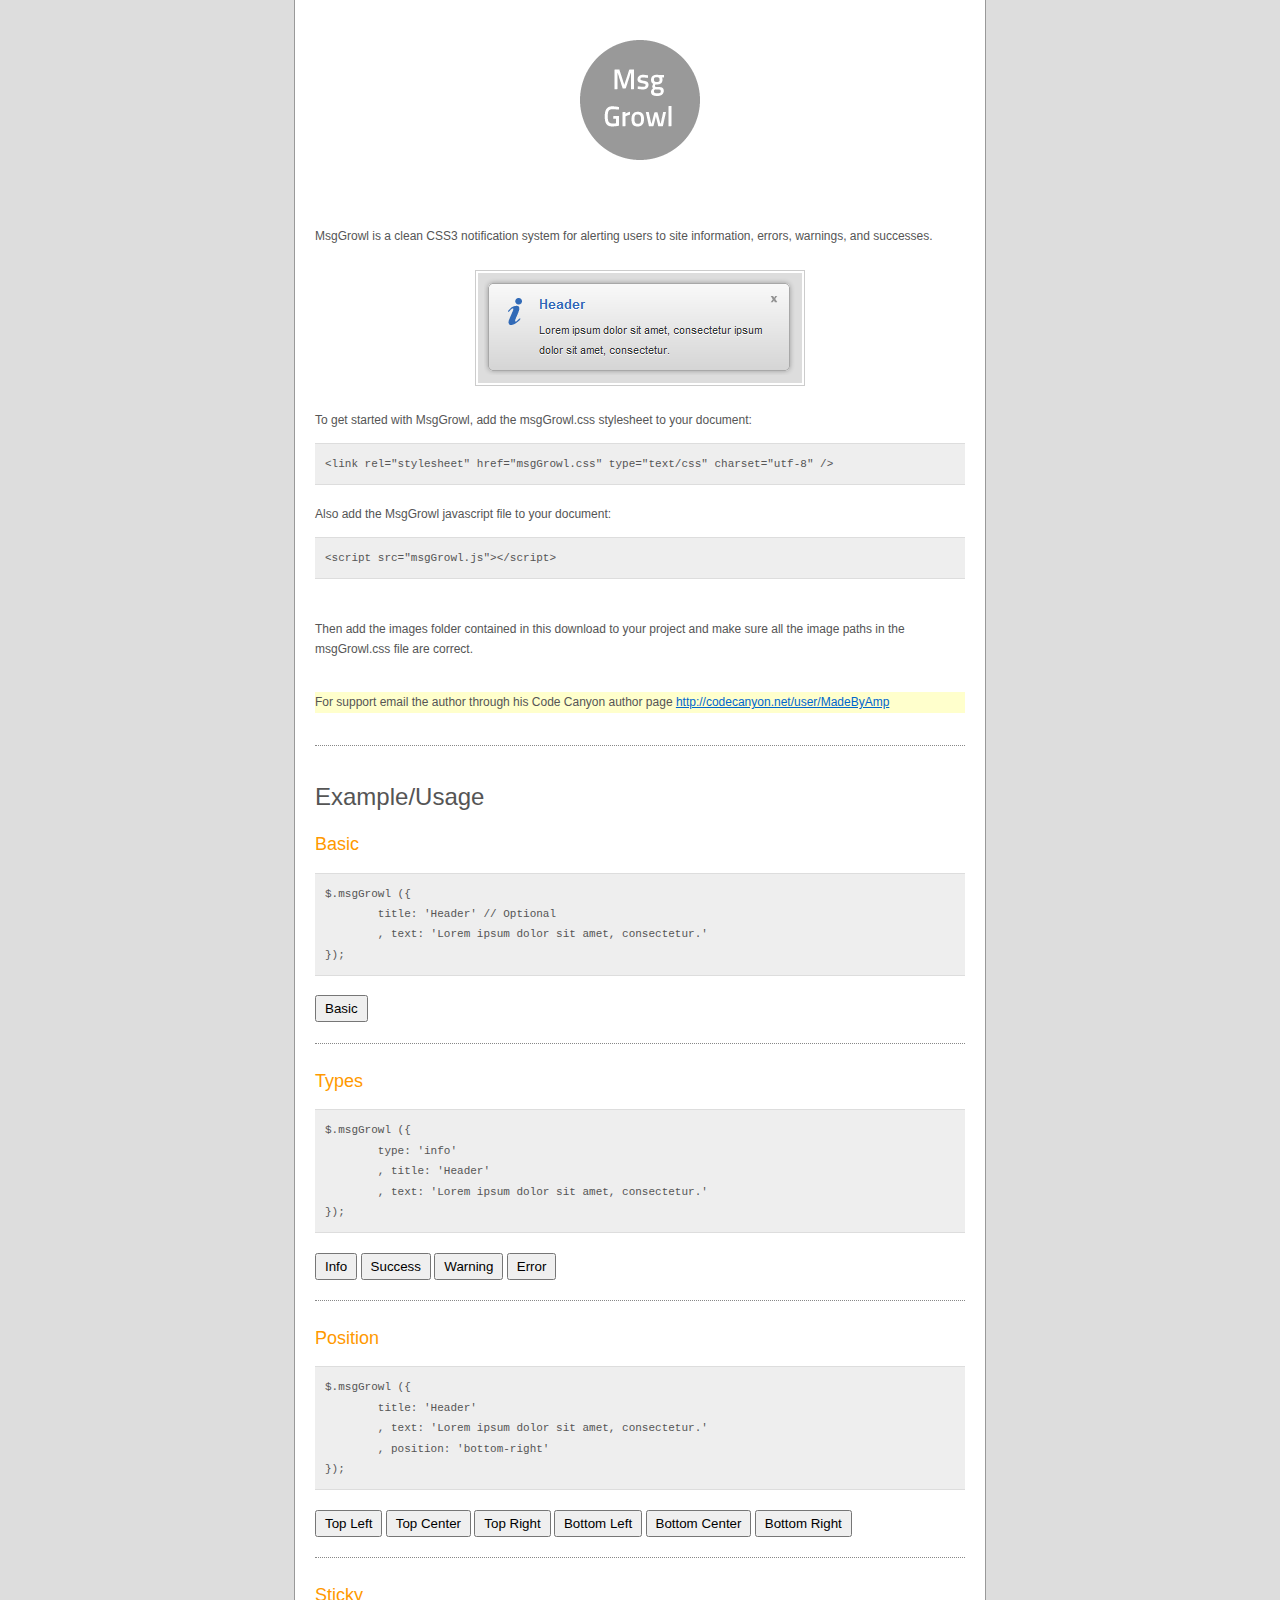
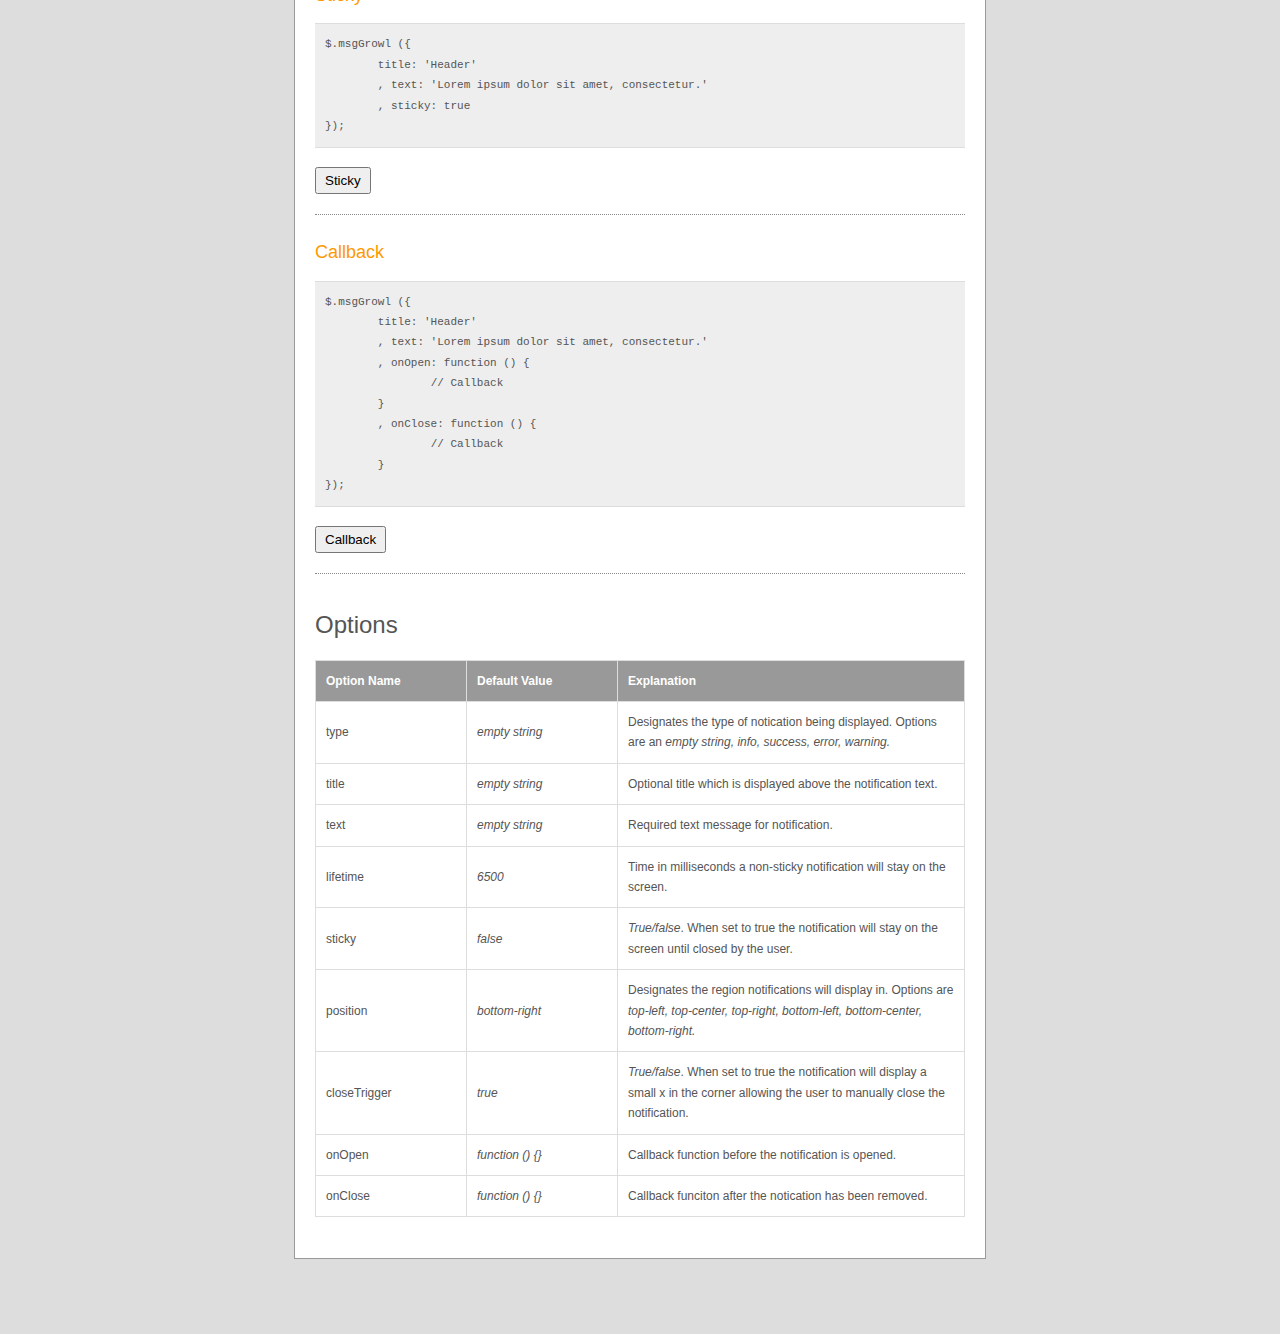
<file: src/main/webapp/js/plugins/msgGrowl/index.html>
<!DOCTYPE html PUBLIC "-//W3C//DTD XHTML 1.0 Transitional//EN"
	"http://www.w3.org/TR/xhtml1/DTD/xhtml1-transitional.dtd">

<html>

<head>
	<meta http-equiv="Content-type" content="text/html; charset=utf-8">
	<title>MsgGrowl - MadeByAmp</title>
	
<style type="text/css" media="screen">

	
* { padding: 0; margin: 0; }

body
{
	background: #DDD;
	font: 12px/1.7em arial, sans-serif;
	margin: 0 auto 75px;
}

button { padding: 4px 8px; }


</style>

<link rel="stylesheet" href="./example_files/style.css" type="text/css" media="screen" title="no title" charset="utf-8" />
<link rel="stylesheet" href="./css/msgGrowl.css" type="text/css" media="screen" title="no title" charset="utf-8" />


<script type="text/javascript" charset="utf-8" src="./js/jquery-1.6.1.min.js"></script>
<script type="text/javascript" charset="utf-8" src="./js/msgGrowl.js"></script>
</head>

<body id="">
	
<div id="wrapper">
	
<h1>MsgGrowl - MadeByAmp</h1>

<p>MsgGrowl is a clean CSS3 notification system for alerting users to site information, errors, warnings, and successes.</p>
 
<div class="screenshot">
	<img src="./example_files/grab.png" />
</div>

<p>To get started with MsgGrowl, add the msgGrowl.css stylesheet to your document:</p>

<pre>
&lt;link rel="stylesheet" href="msgGrowl.css" type="text/css" charset="utf-8" /&gt;
</pre>

<p>Also add the MsgGrowl javascript file to your document:</p>

<pre>
&lt;script src="msgGrowl.js"&gt;&lt;/script&gt;
</pre>
<br />
<p>Then add the images folder contained in this download to your project and make sure all the image paths in the msgGrowl.css file are correct.</p>

<br />


<p style="background: #FFC;">For support email the author through his Code Canyon author page <a href="http://codecanyon.net/user/MadeByAmp">http://codecanyon.net/user/MadeByAmp</a></p>

	<br />
	<hr />
	
	<br /><br />
<h2>Example/Usage</h2>

<h3>Basic</h3>
	
<pre>
$.msgGrowl ({
	title: 'Header' // Optional
	, text: 'Lorem ipsum dolor sit amet, consectetur.'
});
</pre>	

<button class="demo_basic">Basic</button>

<script>
$(function () {	
	$('.demo_basic').live ('click', function (e) {
		$.msgGrowl ({
			title: 'Header'
			, text: 'Lorem ipsum dolor sit amet, consectetur.'
		});
	});	
});
</script>
	<br />
	<br />
	<hr />




	
<h3>Types</h3>
	
<pre>
$.msgGrowl ({
	type: 'info'
	, title: 'Header'
	, text: 'Lorem ipsum dolor sit amet, consectetur.'
});
</pre>	

<button class="demo_type" rel="info">Info</button>
<button class="demo_type" rel="success">Success</button>
<button class="demo_type" rel="warning">Warning</button>
<button class="demo_type" rel="error">Error</button>

<script>
$(function () {	
	$('.demo_type').live ('click', function (e) {
		$.msgGrowl ({
			type: $(this).attr ('rel')
			, title: 'Header'
			, text: 'Lorem ipsum dolor sit amet, consectetur ipsum dolor sit amet, consectetur.'
		});
	});	
});
</script>
	<br />
	<br />
	<hr />





<h3>Position</h3>
	
<pre>
$.msgGrowl ({
	title: 'Header'
	, text: 'Lorem ipsum dolor sit amet, consectetur.'
	, position: 'bottom-right'
});
</pre>	

<button class="demo_position" rel="top-left">Top Left</button>
<button class="demo_position" rel="top-center">Top Center</button>
<button class="demo_position" rel="top-right">Top Right</button>
<button class="demo_position" rel="bottom-left">Bottom Left</button>
<button class="demo_position" rel="bottom-center">Bottom Center</button>
<button class="demo_position" rel="bottom-right">Bottom Right</button>

<script>
$(function () {	
	$('.demo_position').live ('click', function (e) {
		$.msgGrowl ({
			type: 'info'
			, title: 'Header'
			, text: 'Lorem ipsum dolor sit amet, consectetur  ipsum dolor sit amet, consectetur.'
			, position: $(this).attr ('rel')
		});
	});	
});
</script>
	<br />
	<br />
	<hr />	






<h3>Sticky</h3>
	
<pre>
$.msgGrowl ({
	title: 'Header'
	, text: 'Lorem ipsum dolor sit amet, consectetur.'
	, sticky: true
});
</pre>	

<button class="demo_sticky">Sticky</button>

<script>
$(function () {	
	$('.demo_sticky').live ('click', function (e) {
		$.msgGrowl ({
			type: 'success'
			, title: 'Header'
			, text: 'Lorem ipsum dolor sit amet, consectetur  ipsum dolor sit amet, consectetur.'
			, sticky: true
		});
	});	
});
</script>
	<br />
	<br />
	<hr />


	
	
	
	
	
	
<h3>Callback</h3>
	
<pre>
$.msgGrowl ({
	title: 'Header'
	, text: 'Lorem ipsum dolor sit amet, consectetur.'
	, onOpen: function () {
		// Callback
	}
	, onClose: function () {
		// Callback
	}
});
</pre>	

<button class="demo_callback">Callback</button>

<script>
$(function () {	
	$('.demo_callback').live ('click', function (e) {
		var $this = $(this);
		
		$.msgGrowl ({
			title: 'Header'
			, text: 'Lorem ipsum dolor sit amet, consectetur.'
			, lifetime: 2500
			, onOpen: function () {
				$this.after ('<div style="color: #C00;">Open Callback</div>');
			}
			, onClose: function () {
				$this.after ('<div style="color: #C00;">Close Callback</div>');
			}
		});
	});	
});
</script>
	<br />
	<br />
	<hr />
	
	
	<br />
	<br />

<h2>Options</h2>

<table border="0">
    <tbody>
        <tr>
            <th width="130">Option Name</th>

            <th width="130">Default Value</th>

            <th>Explanation</th>
        </tr>

        <tr>
            <td>type</td>

            <td><em>empty string</em></td>

            <td>Designates the type of notication being displayed. Options are an <em>empty string, info, success, error, warning.</em></td>
        </tr>

        <tr>
            <td>title</td>

            <td><em>empty string</em></td>

            <td>Optional title which is displayed above the notification text.</td>
        </tr>

        <tr>
            <td>text</td>

            <td><em>empty string</em></td>

            <td>Required text message for notification.</td>
        </tr>

        <tr>
            <td>lifetime</td>

            <td><em>6500</em></td>

            <td>Time in milliseconds a non-sticky notification will stay on the screen.</td>
        </tr>

        <tr>
            <td>sticky</td>

            <td><em>false</td>

            <td><em>True/false</em>. When set to true the notification will stay on the screen until closed by the user.</td>
        </tr>

        <tr>
            <td>position</td>

            <td><em>bottom-right</em></td>

            <td>Designates the region notifications will display in. Options are <em>top-left, top-center, top-right, bottom-left, bottom-center, bottom-right.</em></td>
        </tr>

        <tr>
            <td>closeTrigger</td>

            <td><em>true</em></td>

            <td><em>True/false</em>. When set to true the notification will display a small x in the corner allowing the user to manually close the notification.</td>
        </tr>

        <tr>
            <td>onOpen</td>

            <td><em>function () {}</em></td>

            <td>Callback function before the notification is opened.</td>
        </tr>

        <tr>
            <td>onClose</td>

            <td><em>function () {}</em></td>

            <td>Callback funciton after the notication has been removed.</td>
        </tr>

    </tbody>
</table>
	
</div> <!-- #wrapper -->

</body>

</html>
</file>
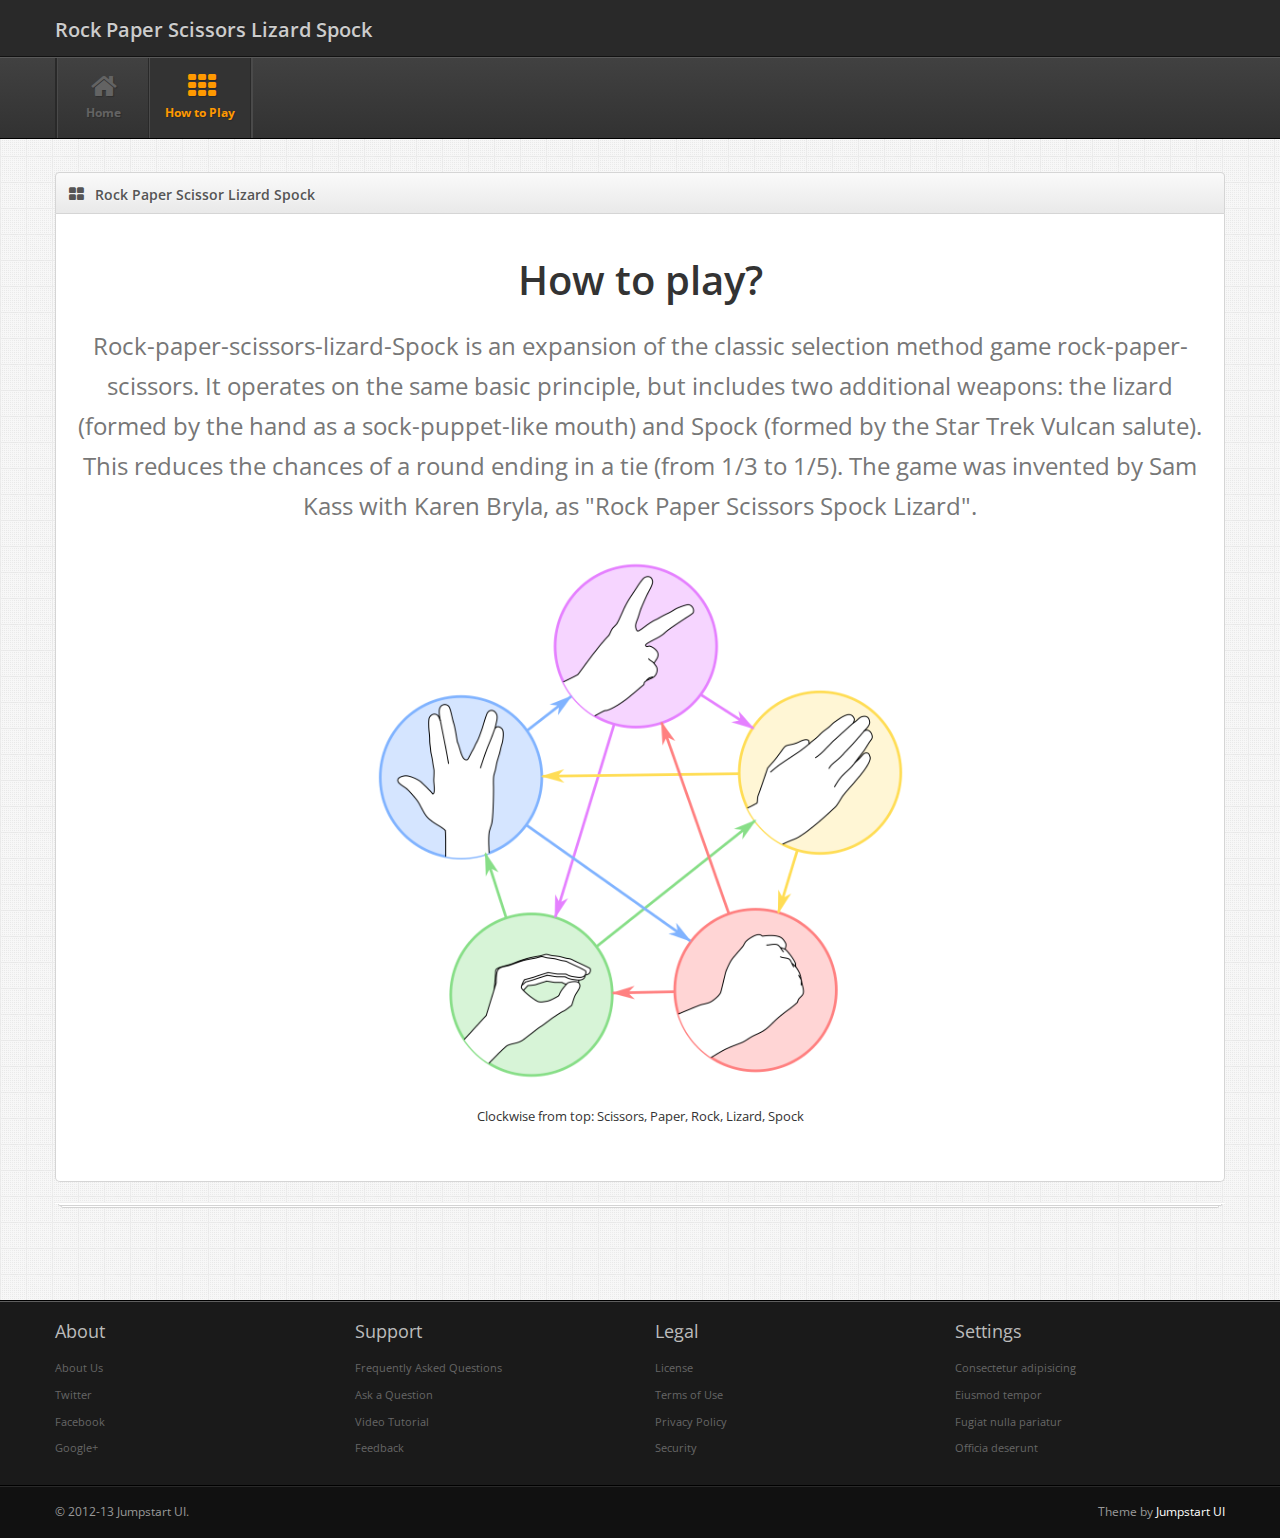
<file: src/main/webapp/howtoplay.html>
<!DOCTYPE html>
<html lang="en">
  <head>
    <meta charset="utf-8">
    <title>Account Upgrade :: Base Admin</title>
    
    <meta name="viewport" content="width=device-width, initial-scale=1.0, maximum-scale=1.0, user-scalable=no">
    <meta name="apple-mobile-web-app-capable" content="yes">    
    
    <link href="./css/bootstrap.min.css" rel="stylesheet">
    <link href="./css/bootstrap-responsive.min.css" rel="stylesheet">
    
    <link href="http://fonts.googleapis.com/css?family=Open+Sans:400italic,600italic,400,600" rel="stylesheet">
    <link href="./css/font-awesome.min.css" rel="stylesheet">
    
    <link href="./css/ui-lightness/jquery-ui-1.10.0.custom.min.css" rel="stylesheet">
    
    <link href="./css/base-admin-2.css" rel="stylesheet">
    <link href="./css/base-admin-2-responsive.css" rel="stylesheet">
    
    <link href="./css/pages/plans.css" rel="stylesheet"> 
    <link href="./css/pages/pricing.css" rel="stylesheet"> 

    <link href="./css/custom.css" rel="stylesheet">

    <!-- Le HTML5 shim, for IE6-8 support of HTML5 elements -->
    <!--[if lt IE 9]>
      <script src="http://html5shim.googlecode.com/svn/trunk/html5.js"></script>
    <![endif]-->

  </head>

<body>

<div class="navbar navbar-inverse navbar-fixed-top">
	
	<div class="navbar-inner">
		
		<div class="container">
			
			<a class="btn btn-navbar" data-toggle="collapse" data-target=".nav-collapse">
				<i class="icon-cog"></i>
			</a>
			
			<a class="brand" href="./index.html">
				Rock Paper Scissors Lizard Spock				
			</a>		
			
			<div class="nav-collapse">
				<ul class="nav pull-right">
					
					
			
					
				</ul>
			
				
				
			</div><!--/.nav-collapse -->	
	
		</div> <!-- /container -->
		
	</div> <!-- /navbar-inner -->
	
</div> <!-- /navbar -->
    



    
<div class="subnavbar">

	<div class="subnavbar-inner">
	
		<div class="container">

			<a class="btn-subnavbar collapsed" data-toggle="collapse" data-target=".subnav-collapse">
				<i class="icon-reorder"></i>
			</a>

			<div class="subnav-collapse collapse">
				<ul class="mainnav">
				
					<ul class="mainnav">
				
						<li class="">
							<a href="./index.html">
								<i class="icon-home"></i>
								<span>Home</span>
							</a>	    				
						</li>
					
						<li class="active">					
							<a href="./howtoplay.html">
								<i class="icon-th"></i>
								<span>How to Play</span>
							</a>	    
					
								
						</li>
					    				
					
				
					</ul>
										</li>
				
				</ul>
			</div> <!-- /.subnav-collapse -->

		</div> <!-- /container -->
	
	</div> <!-- /subnavbar-inner -->

</div> <!-- /subnavbar -->
    
    
<div class="main">

    <div class="container">

      <div class="row">
      	
      	<div class="span12">
      		
      		<div class="widget stacked">
					
				<div class="widget-header">
					<i class="icon-th-large"></i>
					<h3>Rock Paper Scissor Lizard Spock</h3>
				</div> <!-- /widget-header -->
				
				<div class="widget-content">
					
					<div class="pricing-header">
						<h1>How to play?</h1>
						<h2>Rock-paper-scissors-lizard-Spock is an expansion of the classic selection method game rock-paper-scissors. It operates on the same basic principle, but includes two additional weapons: the lizard (formed by the hand as a sock-puppet-like mouth) and Spock (formed by the Star Trek Vulcan salute). This reduces the chances of a round ending in a tie (from 1/3 to 1/5). The game was invented by Sam Kass with Karen Bryla, as "Rock Paper Scissors Spock Lizard".
						</h2>
						<p>
							<img src="img/diagram.png" style="height: 50%;width: 50%;"><br>
							Clockwise from top: Scissors, Paper, Rock, Lizard, Spock
						</p>
						<!--<h2>No hidden fees. Cancel at anytime. No risk.</h2>-->
					</div> <!-- /.pricing-header -->
					
					 <!-- /plan-container -->
			
			
				</div> <!-- /pricing-plans -->
				
				<div class="clear"></div>
				

				<hr />
				
				
					
					
					
					
					
					
				</div> <!-- /.row-fluid -->
				
				<br /><br />
					
				</div> <!-- /widget-content -->
					
			</div> <!-- /widget -->					
			
	    </div> <!-- /span12 -->     	
      	
      	
      </div> <!-- /row -->

    </div> <!-- /container -->
    
</div> <!-- /main -->
    


<div class="extra">

	<div class="container">

		<div class="row">
			
			<div class="span3">
				
				<h4>About</h4>
				
				<ul>
					<li><a href="javascript:;">About Us</a></li>
					<li><a href="javascript:;">Twitter</a></li>
					<li><a href="javascript:;">Facebook</a></li>
					<li><a href="javascript:;">Google+</a></li>
				</ul>
				
			</div> <!-- /span3 -->
			
			<div class="span3">
				
				<h4>Support</h4>
				
				<ul>
					<li><a href="javascript:;">Frequently Asked Questions</a></li>
					<li><a href="javascript:;">Ask a Question</a></li>
					<li><a href="javascript:;">Video Tutorial</a></li>
					<li><a href="javascript:;">Feedback</a></li>
				</ul>
				
			</div> <!-- /span3 -->
			
			<div class="span3">
				
				<h4>Legal</h4>
				
				<ul>
					<li><a href="javascript:;">License</a></li>
					<li><a href="javascript:;">Terms of Use</a></li>
					<li><a href="javascript:;">Privacy Policy</a></li>
					<li><a href="javascript:;">Security</a></li>
				</ul>
				
			</div> <!-- /span3 -->
			
			<div class="span3">
				
				<h4>Settings</h4>
				
				<ul>
					<li><a href="javascript:;">Consectetur adipisicing</a></li>
					<li><a href="javascript:;">Eiusmod tempor </a></li>
					<li><a href="javascript:;">Fugiat nulla pariatur</a></li>
					<li><a href="javascript:;">Officia deserunt</a></li>
				</ul>
				
			</div> <!-- /span3 -->
			
		</div> <!-- /row -->

	</div> <!-- /container -->

</div> <!-- /extra -->


    
    
<div class="footer">
		
	<div class="container">
		
		<div class="row">
			
			<div id="footer-copyright" class="span6">
				&copy; 2012-13 Jumpstart UI.
			</div> <!-- /span6 -->
			
			<div id="footer-terms" class="span6">
				Theme by <a href="http://jumpstartui.com" target="_blank">Jumpstart UI</a>
			</div> <!-- /.span6 -->
			
		</div> <!-- /row -->
		
	</div> <!-- /container -->
	
</div> <!-- /footer -->
    

<!-- Le javascript
================================================== -->
<!-- Placed at the end of the document so the pages load faster -->
<script src="./js/libs/jquery-1.8.3.min.js"></script>
<script src="./js/libs/jquery-ui-1.10.0.custom.min.js"></script>
<script src="./js/libs/bootstrap.min.js"></script>

<script src="./js/Application.js"></script>
<script>
 (function(i,s,o,g,r,a,m){i['GoogleAnalyticsObject']=r;i[r]=i[r]||function(){
  (i[r].q=i[r].q||[]).push(arguments)},i[r].l=1*new Date();a=s.createElement(o),
  m=s.getElementsByTagName(o)[0];a.async=1;a.src=g;m.parentNode.insertBefore(a,m)
  })(window,document,'script','//www.google-analytics.com/analytics.js','ga');
 
  ga('create', 'UA-49530314-1', 'smu-is429-group-project.appspot.com');
  ga('send', 'pageview');
 
</script>
  </body>
</html>
</file>
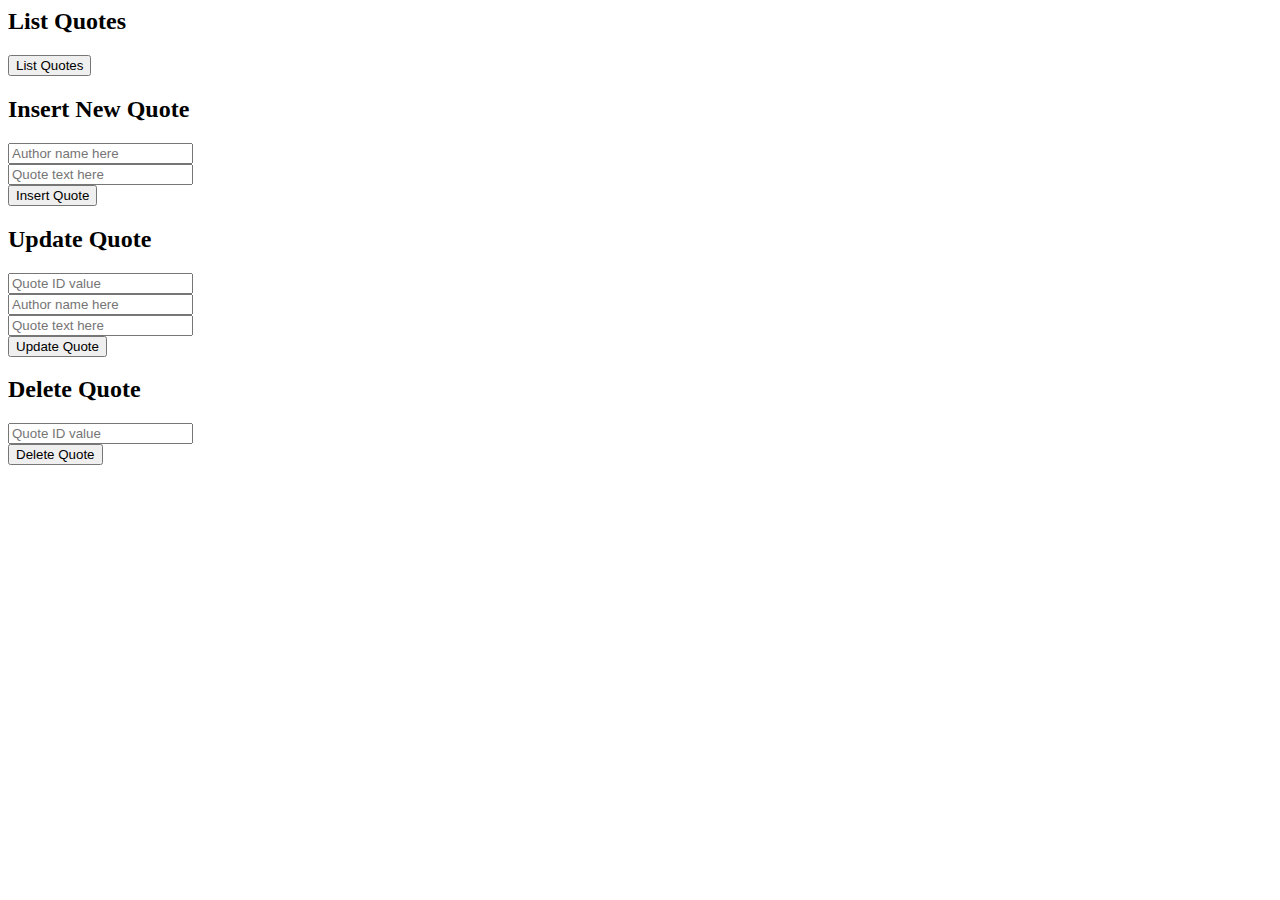
<file: src/main/webapp/testor.html>
<html>
<head>
    <title>Famous Quotes</title>
</head>
<body>
 
    <form action="javascript:void(0);">
        <h2>List Quotes</h2>
        <div><input id="listQuote" type="submit" value="List Quotes"></div>
    </form>
    <div id="listQuotesResult"></div>
    
    <form action="javascript:void(0);">
      <h2>Insert New Quote</h2>
         <div><input id="txtAuthorName" placeholder="Author name here"></input></div>
         <div><input id="txtMessage" placeholder="Quote text here"></input></div>
         <div><input id="insertQuote" type="submit" value="Insert Quote"></div>
    </form>
    
    <form action="javascript:void(0);">
      <h2>Update Quote</h2>
         <div><input id="editQuoteID" placeholder="Quote ID value"></input></div>
         <div><input id="editAuthorName" placeholder="Author name here"></input></div>
         <div><input id="editMessage" placeholder="Quote text here"></input></div>
         <div><input id="updateQuote" type="submit" value="Update Quote"></div>
    </form>
    
    
    <form action="javascript:void(0);">
      <h2>Delete Quote</h2>
         <div><input id="quoteID" placeholder="Quote ID value"></input></div>
         <div><input id="deleteQuote" type="submit" value="Delete Quote"></div>
    </form>
    
    
    <script type="text/javascript">
	var ROOT = 'https://smu-is429-group-project.appspot.com/_ah/api';
        function init() {
                //Parameters are APIName,APIVersion,CallBack function,API Root 
                gapi.client.load('rockpaperscissorslizardspock', 'v2', null, ROOT);
                
                document.getElementById('listQuote').onclick = function() {
                    listQuotes();
                  }
                
                document.getElementById('insertQuote').onclick = function() {
                        insertQuote();
                }
                
                document.getElementById('updateQuote').onclick = function() {
                        updateQuote();
                }
                
                document.getElementById('deleteQuote').onclick = function() {
                        deleteQuote();
                }
        }
        
        //List Quotes function that will execute the listQuote call
        function listQuotes() {
			console.log("inside list quotes");
                gapi.client.rockpaperscissorslizardspock.getBotList().execute(function(resp) {
					console.log("response: "+resp.code);
                        if (!resp.code) {
                                resp.items = resp.items || [];
                                var result = "";
                                for (var i=0;i<resp.items.length;i++) {
                                        result = result+ resp.items[i].id + "..." + "<b>" + resp.items[i].name + "</b>" + "[" + resp.items[i].code + "]" + "<br/>";
                                }
                                document.getElementById('listQuotesResult').innerHTML = result;
                        }
                });
        }
        
        //Insert Quote function
        function insertQuote() {
                //Validate the entries
                var _AuthorName = document.getElementById('txtAuthorName').value;
                var _Message = document.getElementById('txtMessage').value;
                
                //Build the Request Object
                var requestData = {};
                requestData.author = _AuthorName;
                requestData.message = _Message;
                gapi.client.quoteendpoint.insertQuote(requestData).execute(function(resp) {
                        if (!resp.code) {
                                //Just logging to console now, you can do your check here/display message
                                console.log(resp.id + ":" + resp.author + ":" + resp.message);
                        }
                });
        }
        
        //Update Quote function
        function updateQuote() {
                //Validate the entries
                var _ID = document.getElementById("editQuoteID").value;
                var _AuthorName = document.getElementById('editAuthorName').value;
                var _Message = document.getElementById('editMessage').value;
                
                //Build the Request Object
                var requestData = {};
                requestData.id = _ID;
                requestData.author = _AuthorName;
                requestData.message = _Message;
                gapi.client.quoteendpoint.updateQuote(requestData).execute(function(resp) {
                        if (!resp.code) {
                                //Just logging to console now, you can do your check here/display message
                                console.log(resp.id + ":" + resp.author + ":" + resp.message);
                        }
                });
        }
        
        //Delete Quote function
        function deleteQuote() {
                //Validate the entries
                var _ID = document.getElementById('quoteID').value;
                
                //Build the Request Object
                var requestData = {};
                requestData.id = _ID;
                console.log(requestData);
                gapi.client.quoteendpoint.removeQuote(requestData).execute(function(resp) {
                        //Just logging to console now, you can do your check here/display message
                        console.log(resp);
                });
        }
        
    </script>
    <script src="https://apis.google.com/js/client.js?onload=init"></script>
</body>
</html>
</file>
<file: src/main/webapp/js/plugins/msgGrowl/example_files/style.css>
body { color: #555; }

a { color: #06C; }

h1 { background: url(../example_files/logo.png) no-repeat 0 0; width: 120px; height: 120px; line-height: 600px; overflow: hidden; padding-bottom: 1.5em; margin: 0 auto 1.25em; }

h3 { font-size: 18px; font-weight: normal; color: #F90; margin-top: 1.5em; margin-bottom: 1em; }

#wrapper
{
	background: #FFF;
	width: 650px;
	padding: 40px 20px 20px;
	margin: 0 auto;
	border: 1px solid #999;
	border-top: none;
}

table
{
	margin-bottom: 1.7em;
}

table { width: 100%; border-collapse: collapse; border-left: 1px solid #DDD; border-top: 1px solid #DDD; }
th { background: #999; color: #FFF; text-align: left; padding: 7px; }
th, td { padding: 10px; border-right: 1px solid #DDD; border-bottom: 1px solid #DDD; }

p { margin-bottom: 1em; }

pre
{
	background: #EEE;
	font-size: 11px;
	border: 1px solid #DDD;
	border-left: 0;
	border-right: 0;
	padding: 10px;
	margin-bottom: 1.75em;
}

hr { border: none; border-bottom: 1px dotted #888; }


ol { margin-left: 28px; margin-bottom: 2em; }

h2 { font-size: 24px; font-weight: normal; margin-bottom: 1em; }

.screenshot {
	text-align: center; 
	margin: 2em 0;
}

	.screenshot img {
		padding: 2px;
		border: 1px solid #CCC;
	}
</file>
<file: src/main/webapp/css/base-admin-2.css>
/*------------------------------------------------------------------

[Main Stylesheet]

Project:	Base Admin
Version:	2.0
Last change:	03/25/2013
Assigned to:	Rod Howard (rh)


*** Any customizations made to this should be added to the custom.css
stylesheet in order to separate your customizations and make 
upgrading in the future easier. ***

-------------------------------------------------------------------*/
/*------------------------------------------------------------------
[ Global ]
*/
body {
  background: #e9e9e9 url(../img/tiny_grid.png) repeat 0 0;
  font: 13px/1.7em 'Open Sans';
}
.clearfix {
  *zoom: 1;
}
.clearfix:before,
.clearfix:after {
  display: table;
  content: "";
  line-height: 0;
}
.clearfix:after {
  clear: both;
}
.hide-text {
  font: 0/0 a;
  color: transparent;
  text-shadow: none;
  background-color: transparent;
  border: 0;
}
.input-block-level {
  display: block;
  width: 100%;
  min-height: 30px;
  -webkit-box-sizing: border-box;
  -moz-box-sizing: border-box;
  box-sizing: border-box;
}
p {
  font: 13px/1.7em 'Open Sans';
}
h1,
h2,
h3 {
  font-weight: normal;
}
input,
button,
select,
textarea {
  font-family: 'Open Sans';
}
[class^="icon-"]:not(.ui-icon),
[class*="icon-"]:not(.ui-icon) {
  background: none;
}
[class^="icon-"] {
  background: none\9;
}
.dropdown .dropdown-menu {
  -webkit-border-radius: 6px;
  -moz-border-radius: 6px;
  border-radius: 6px;
}
.btn-icon-only {
  padding-right: 6px;
  padding-left: 3px;
}
.table td {
  vertical-align: middle;
}
h1,
h2,
h3,
h4,
h5,
h6 {
  margin-top: 0;
}
.chart-holder {
  width: 100%;
  height: 250px;
}
.clear {
  clear: both;
}
/*------------------------------------------------------------------
[ Navbar / .navbar ]
*/
.navbar.navbar-fixed-top {
  position: static;
}
.navbar .container {
  position: relative;
}
.navbar .navbar-inner,
.navbar .navbar-inverse .navbar-inner {
  padding: 7px 0;
  background: #292929;
  filter: none;
  border-bottom: 1px solid #121212;
  -moz-border-radius: 0;
  -webkit-border-radius: 0;
  border-radius: 0;
}
.navbar .brand {
  color: #CCC;
  font-weight: 600;
  position: relative;
  top: 2px;
}
.navbar .brand:hover {
  color: #FFF;
}
.navbar.navbar-inverse .navbar-search .search-query {
  background-color: #333;
  font-size: 11px;
  font-weight: bold;
  line-height: 20px;
}
.navbar.navbar-inverse .navbar-search .search-query:focus {
  background-color: #FFF;
}
.navbar.navbar-inverse .navbar-search .search-query::-webkit-input-placeholder {
  color: #666;
}
.navbar.navbar-inverse .navbar-search .search-query::-moz-placeholder {
  color: #666;
}
.navbar .nav a {
  font-size: 11px;
}
.navbar .btn-navbar {
  margin-top: 4px;
  margin-right: 0;
  margin-left: 0;
  background: none;
  border: none;
  box-shadow: none;
}
.navbar .btn-navbar i {
  color: #999;
  font-size: 18px;
  line-height: 18px;
}
.navbar .nav li.dropdown.open > .dropdown-toggle,
.navbar .nav li.dropdown.active > .dropdown-toggle,
.navbar .nav li.dropdown.open.active > .dropdown-toggle {
  background-color: transparent;
}
/*------------------------------------------------------------------
[ Subnavbar / .subnavbar ]
*/
.subnavbar {
  margin-bottom: 2.5em;
  border-top: 1px solid #595959;
}
.subnavbar .subnavbar-inner {
  height: 80px;
  background-color: #3b3b3b;
  background-image: -moz-linear-gradient(top, #414141, #323232);
  background-image: -webkit-gradient(linear, 0 0, 0 100%, from(#414141), to(#323232));
  background-image: -webkit-linear-gradient(top, #414141, #323232);
  background-image: -o-linear-gradient(top, #414141, #323232);
  background-image: linear-gradient(to bottom, #414141, #323232);
  background-repeat: repeat-x;
  filter: progid:DXImageTransform.Microsoft.gradient(startColorstr='#ff414141', endColorstr='#ff323232', GradientType=0);
  border-bottom: 1px solid #000;
}
.subnavbar .btn-subnavbar {
  display: none;
  padding: 10px 0 8px;
  color: #F90;
  font-size: 16px;
  text-align: center;
  cursor: pointer;
}
.subnavbar .btn-subnavbar:hover {
  text-decoration: none;
}
.subnavbar .dropdown .caret {
  margin-top: 4px;
  border-top-color: white;
  border-bottom-color: white;
  opacity: 0.35;
  filter: alpha(opacity=35);
}
.subnavbar .dropdown.open .caret {
  display: none;
}
.subnavbar .mainnav {
  display: inline-block;
  height: 80px;
  padding: 0;
  margin: 0;
  border-left: 1px solid #292929;
  border-right: 1px solid #4A4A4A;
}
.subnavbar .mainnav > li {
  float: left;
  min-width: 90px;
  height: 80px;
  padding: 0;
  margin: 0;
  text-align: center;
  list-style: none;
  border-left: 1px solid #4A4A4A;
  border-right: 1px solid #292929;
}
.subnavbar .mainnav > li > a {
  display: block;
  height: 100%;
  padding: 0 15px;
  font-size: 12px;
  font-weight: bold;
  color: #636363;
  text-shadow: 1px 1px 1px rgba(0, 0, 0, 0.2);
}
.subnavbar .mainnav > li > a:hover {
  color: #888;
  text-decoration: none;
}
.subnavbar .mainnav > li > a > i {
  position: relative;
  top: 2px;
  display: inline-block;
  width: 24px;
  height: 24px;
  margin-top: 12px;
  margin-bottom: 9px;
  font-size: 28px;
}
.subnavbar .mainnav > li > a > span {
  display: block;
  padding-bottom: 2px;
}
.subnavbar .mainnav > li.open > a {
  text-decoration: none;
}
.subnavbar .mainnav > li.active > a {
  background: #333;
  color: #F90;
}
.subnavbar .dropdown > .dropdown-menu {
  top: 97%;
  text-align: left;
  -webkit-border-top-left-radius: 0;
  -webkit-border-top-right-radius: 0;
  -moz-border-radius-topleft: 0;
  -moz-border-radius-topright: 0;
  border-top-left-radius: 0;
  border-top-right-radius: 0;
}
.subnavbar .dropdown > .dropdown-menu a {
  font-size: 12px;
}
.subnavbar .dropdown > .dropdown-menu::before,
.subnavbar .dropdown > .dropdown-menu::after {
  content: '';
  display: inline-block;
  border-left: 7px solid transparent;
  border-right: 7px solid transparent;
  border-bottom: 7px solid #CCC;
  border-bottom-color: rgba(0, 0, 0, 0.2);
  position: absolute;
  top: -7px;
  left: 9px;
}
.subnavbar .dropdown > .dropdown-menu::after {
  border-left-width: 6px;
  border-right-width: 6px;
  border-bottom-width: 6px;
  border-bottom-color: #ffffff;
  top: -6px;
  left: 10px;
}
.subnavbar .dropdown-submenu .dropdown-menu:after,
.subnavbar .dropdown-submenu .dropdown-menu:before {
  display: none;
}
.subnavbar .subnav-collapse.collapse {
  height: auto\9;
  overflow: visible\9;
}
/*------------------------------------------------------------------
[ Main / .main ]
*/
.main {
  padding-bottom: 2em;
}
/*------------------------------------------------------------------
[ Extra / .extra ]
*/
.extra {
  border-top: 1px solid #000;
  padding: 20px 0;
  font-size: 11px;
  color: #BBB;
  background: #1A1A1A;
  -webkit-box-shadow: inset 0 1px 0 rgba(255, 255, 255, 0.3);
  -moz-box-shadow: inset 0 1px 0 rgba(255, 255, 255, 0.3);
  box-shadow: inset 0 1px 0 rgba(255, 255, 255, 0.3);
}
.extra a {
  color: #666;
}
.extra h4 {
  margin-bottom: 1em;
  font-weight: 400;
}
.extra ul {
  padding: 0;
  margin: 0;
}
.extra ul li {
  margin-bottom: .6em;
  list-style: none;
}
/*------------------------------------------------------------------
[ Footer/ .footer ]
*/
.footer {
  margin-top: 0;
  border-top: 1px solid #000;
  padding: 15px 0;
  font-size: 12px;
  background: #111;
  color: #999;
  -webkit-box-shadow: inset 0 1px 0 #292929;
  -moz-box-shadow: inset 0 1px 0 #292929;
  box-shadow: inset 0 1px 0 #292929;
}
.footer #footer-terms {
  text-align: right;
}
.footer a {
  color: #FFF;
}
.footer a:hover {
  color: #FFF;
  text-decoration: none;
}
/*------------------------------------------------------------------
[ Error / .error-container ]
*/
.error-container {
  margin-top: 4em;
  margin-bottom: 4em;
  text-align: center;
}
.error-container h1 {
  margin-bottom: .5em;
  font-size: 120px;
  line-height: 1em;
}
.error-container h2 {
  margin-bottom: .75em;
  font-size: 28px;
}
.error-container .error-details {
  margin-bottom: 1.5em;
  font-size: 16px;
}
.error-container .error-actions a {
  margin: 0 .5em;
}
/*------------------------------------------------------------------
[ Datepicker / .ui-datepicker ]
*/
.ui-datepicker {
  padding: .35em .35em 0;
}
.ui-datepicker th {
  font-weight: bold;
  color: gray;
}
.ui-datepicker .ui-widget-header {
  color: #ffffff;
  text-shadow: 0 -1px 0 rgba(0, 0, 0, 0.25);
  background-color: #494949;
  background-image: -moz-linear-gradient(top, #555555, #363636);
  background-image: -webkit-gradient(linear, 0 0, 0 100%, from(#555555), to(#363636));
  background-image: -webkit-linear-gradient(top, #555555, #363636);
  background-image: -o-linear-gradient(top, #555555, #363636);
  background-image: linear-gradient(to bottom, #555555, #363636);
  background-repeat: repeat-x;
  filter: progid:DXImageTransform.Microsoft.gradient(startColorstr='#ff555555', endColorstr='#ff363636', GradientType=0);
  border-color: #363636 #363636 #101010;
  border-color: rgba(0, 0, 0, 0.1) rgba(0, 0, 0, 0.1) rgba(0, 0, 0, 0.25);
  border: 1px solid #2f2f2f;
  -webkit-box-shadow: inset 0 1px 0 #838383;
  -moz-box-shadow: inset 0 1px 0 #838383;
  box-shadow: inset 0 1px 0 #838383;
}
.ui-datepicker td a {
  margin-bottom: 0px;
  border: 0px;
}
.ui-datepicker td:hover {
  color: #ffffff;
}
.ui-datepicker td .ui-state-default {
  padding: 6px;
  margin-bottom: 0px;
  color: #505050;
  font-size: 11px;
  text-align: center;
  background: none;
  filter: none;
  border: 0px;
  -webkit-border-radius: 2px;
  -moz-border-radius: 2px;
  border-radius: 2px;
  text-shadow: 0 -1px 0 rgba(255, 255, 255, 0.25);
}
.ui-datepicker td .ui-state-default:hover {
  color: #ffffff;
  background: #999999;
  text-shadow: none;
}
.ui-datepicker td .ui-state-active {
  margin-bottom: 0px;
  color: #ffffff;
  font-size: normal;
  background: #ff9900;
  text-shadow: 0 -1px 0 rgba(0, 0, 0, 0.25);
}
.ui-datepicker .ui-state-hover,
.ui-datepicker .ui-widget-content .ui-state-hover,
.ui-datepicker .ui-widget-header .ui-state-hover,
.ui-datepicker .ui-state-focus,
.ui-datepicker .ui-widget-content .ui-state-focus,
.ui-datepicker .ui-widget-header .ui-state-focus {
  background: #ffffff;
  border: 1px solid #b36b00;
}
.ui-datepicker-today a:hover {
  color: #ffffff;
  background-color: #ff9900;
}
.ui-datepicker-today a {
  padding: 0 1px;
  margin-bottom: 0px;
  background-color: #999999;
  cursor: pointer;
}
.ui-datepicker-next-hover .ui-icon,
.ui-datepicker-prev-hover .ui-icon {
  background-color: #ffffff;
  background-image: url(../css/ui-lightness/images/ui-icons_222222_256x240.png);
  opacity: .5;
}
/*------------------------------------------------------------------
[ Slider / .ui-slider ]
*/
.ui-slider {
  position: relative;
  text-align: left;
}
.ui-slider .ui-slider-handle {
  position: absolute;
  z-index: 2;
  width: 25px;
  height: 16px;
  background: url(../img/jquery/handle.png) no-repeat;
  border: none;
  cursor: pointer;
}
.ui-slider .ui-slider-handle:hover {
  background-position: 0 -16px;
}
.ui-slider .ui-slider-handle:active {
  background-position: 0 -16px;
}
.ui-slider .ui-slider-range {
  position: absolute;
  z-index: 1;
  height: 6px;
  font-size: .7em;
  display: block;
  border: 1px solid #FFF;
  -webkit-border-radius: 6px;
  -moz-border-radius: 6px;
  border-radius: 6px;
  -webkit-box-shadow: inset 0 1px 0 rgba(255, 255, 255, 0.35);
  -moz-box-shadow: inset 0 1px 0 rgba(255, 255, 255, 0.35);
  box-shadow: inset 0 1px 0 rgba(255, 255, 255, 0.35);
  color: #ffffff;
  text-shadow: 0 -1px 0 rgba(0, 0, 0, 0.25);
  background-color: #c6c6c6;
  background-image: -moz-linear-gradient(top, #cccccc, #bdbdbd);
  background-image: -webkit-gradient(linear, 0 0, 0 100%, from(#cccccc), to(#bdbdbd));
  background-image: -webkit-linear-gradient(top, #cccccc, #bdbdbd);
  background-image: -o-linear-gradient(top, #cccccc, #bdbdbd);
  background-image: linear-gradient(to bottom, #cccccc, #bdbdbd);
  background-repeat: repeat-x;
  filter: progid:DXImageTransform.Microsoft.gradient(startColorstr='#ffcccccc', endColorstr='#ffbdbdbd', GradientType=0);
  border-color: #bdbdbd #bdbdbd #969696;
  border-color: rgba(0, 0, 0, 0.1) rgba(0, 0, 0, 0.1) rgba(0, 0, 0, 0.25);
}
.ui-slider.slider-primary .ui-slider-range {
  color: #ffffff;
  text-shadow: 0 -1px 0 rgba(0, 0, 0, 0.25);
  background-color: #ffa41d;
  background-image: -moz-linear-gradient(top, #ffa929, #ff9d0a);
  background-image: -webkit-gradient(linear, 0 0, 0 100%, from(#ffa929), to(#ff9d0a));
  background-image: -webkit-linear-gradient(top, #ffa929, #ff9d0a);
  background-image: -o-linear-gradient(top, #ffa929, #ff9d0a);
  background-image: linear-gradient(to bottom, #ffa929, #ff9d0a);
  background-repeat: repeat-x;
  filter: progid:DXImageTransform.Microsoft.gradient(startColorstr='#ffffa929', endColorstr='#ffff9d0a', GradientType=0);
  border-color: #ff9d0a #ff9d0a #bd7100;
  border-color: rgba(0, 0, 0, 0.1) rgba(0, 0, 0, 0.1) rgba(0, 0, 0, 0.25);
}
.ui-slider.slider-secondary .ui-slider-range {
  color: #ffffff;
  text-shadow: 0 -1px 0 rgba(0, 0, 0, 0.25);
  background-color: #2d2d2d;
  background-image: -moz-linear-gradient(top, #333333, #242424);
  background-image: -webkit-gradient(linear, 0 0, 0 100%, from(#333333), to(#242424));
  background-image: -webkit-linear-gradient(top, #333333, #242424);
  background-image: -o-linear-gradient(top, #333333, #242424);
  background-image: linear-gradient(to bottom, #333333, #242424);
  background-repeat: repeat-x;
  filter: progid:DXImageTransform.Microsoft.gradient(startColorstr='#ff333333', endColorstr='#ff242424', GradientType=0);
  border-color: #242424 #242424 #000000;
  border-color: rgba(0, 0, 0, 0.1) rgba(0, 0, 0, 0.1) rgba(0, 0, 0, 0.25);
}
.ui-slider.slider-tertiary .ui-slider-range {
  color: #ffffff;
  text-shadow: 0 -1px 0 rgba(0, 0, 0, 0.25);
  background-color: #717171;
  background-image: -moz-linear-gradient(top, #777777, #686868);
  background-image: -webkit-gradient(linear, 0 0, 0 100%, from(#777777), to(#686868));
  background-image: -webkit-linear-gradient(top, #777777, #686868);
  background-image: -o-linear-gradient(top, #777777, #686868);
  background-image: linear-gradient(to bottom, #777777, #686868);
  background-repeat: repeat-x;
  filter: progid:DXImageTransform.Microsoft.gradient(startColorstr='#ff777777', endColorstr='#ff686868', GradientType=0);
  border-color: #686868 #686868 #414141;
  border-color: rgba(0, 0, 0, 0.1) rgba(0, 0, 0, 0.1) rgba(0, 0, 0, 0.25);
}
.ui-slider-horizontal {
  height: 8px;
}
.ui-slider-horizontal .ui-slider-handle {
  top: -4px;
  margin-left: -0.6em;
}
.ui-slider-horizontal .ui-slider-range {
  top: -1px;
  height: 100%;
}
.ui-slider-horizontal .ui-slider-range-min {
  left: 0;
}
.ui-slider-horizontal .ui-slider-range-max {
  right: 0;
}
.ui-slider-vertical {
  width: 9px;
  height: 100px;
}
.ui-slider-vertical .ui-slider-handle {
  left: -3px;
  margin-left: 0;
  margin-bottom: -0.6em;
  width: 15px;
  height: 24px;
  background: url(../img/jquery/handle-vertical.png) no-repeat;
}
.ui-slider-vertical .ui-slider-handle:hover {
  background-position: 0 -24px;
}
.ui-slider-vertical .ui-slider-handle:active {
  background-position: 0 -24px;
}
.ui-slider-vertical .ui-slider-range {
  left: 0;
  width: 7px;
}
.ui-slider-vertical .ui-slider-range-min {
  bottom: 0;
}
.ui-slider-vertical .ui-slider-range-max {
  top: 0;
}
/*------------------------------------------------------------------
[ Validation / .control-group ]
*/
.control-group span.error {
  color: #B94A48;
  font-size: 11px;
  font-weight: 600;
  position: relative;
  top: 5px;
  padding: 4px 8px;
  margin-bottom: 1em;
  color: #FFF;
  background: #B94A48;
  -webkit-border-radius: 3px;
  -moz-border-radius: 3px;
  border-radius: 3px;
  text-shadow: 1px 1px 2px rgba(0, 0, 0, 0.35);
}
.control-group span.error::after {
  content: '';
  display: inline-block;
  border-left: 6px solid transparent;
  border-right: 6px solid transparent;
  border-bottom: 6px solid #B94A48;
  position: absolute;
  top: -6px;
  left: 7px;
}
.control-group.error {
  padding-bottom: .5em;
}
.control-group.error div.clean {
  display: none;
}
.control-group.success span.error {
  display: none !important;
}
.control-group.success span.error::after {
  border: none;
}
.control-group.success div.clean {
  position: relative;
  top: 5px;
  display: inline-block;
  width: 15px;
  height: 15px;
  background: url(../img/validation/validation-success.png) no-repeat 0 0;
}
.control-group.success input + div.clean,
.control-group.success select + div.clean,
.control-group.success textarea + div.clean {
  left: 8px;
}
/*------------------------------------------------------------------
[ Widget / .widget ]
*/
.widget {
  position: relative;
  clear: both;
  width: auto;
  margin-bottom: 2em;
  /* Clearfix Hack */

  /* Widget Table */

  /* Widget Plain */

  /* Widget Box */

}
.widget .widget-header {
  position: relative;
  height: 40px;
  line-height: 40px;
  background: #E9E9E9;
  background: -moz-linear-gradient(top, #fafafa 0%, #e9e9e9 100%);
  /* FF3.6+ */

  background: -webkit-gradient(linear, left top, left bottom, color-stop(0%, #fafafa), color-stop(100%, #e9e9e9));
  /* Chrome,Safari4+ */

  background: -webkit-linear-gradient(top, #fafafa 0%, #e9e9e9 100%);
  /* Chrome10+,Safari5.1+ */

  background: -o-linear-gradient(top, #fafafa 0%, #e9e9e9 100%);
  /* Opera11.10+ */

  background: -ms-linear-gradient(top, #fafafa 0%, #e9e9e9 100%);
  /* IE10+ */

  background: linear-gradient(top, #fafafa 0%, #e9e9e9 100%);
  /* W3C */

  filter: progid:DXImageTransform.Microsoft.gradient(startColorstr='#FAFAFA', endColorstr='#E9E9E9');
  -ms-filter: "progid:DXImageTransform.Microsoft.gradient(startColorstr='#FAFAFA', endColorstr='#E9E9E9')";
  border: 1px solid #D5D5D5;
  -webkit-border-top-left-radius: 4px;
  -webkit-border-top-right-radius: 4px;
  -moz-border-radius-topleft: 4px;
  -moz-border-radius-topright: 4px;
  border-top-left-radius: 4px;
  border-top-right-radius: 4px;
  -webkit-background-clip: padding-box;
}
.widget .widget-header h3 {
  top: 2px;
  position: relative;
  left: 10px;
  display: inline-block;
  margin-right: 3em;
  font-size: 14px;
  font-weight: 600;
  color: #555;
  line-height: 18px;
  text-shadow: 1px 1px 2px rgba(255, 255, 255, 0.5);
}
.widget .widget-header [class^="icon-"],
.widget .widget-header [class*=" icon-"] {
  display: inline-block;
  margin-left: 13px;
  margin-right: -2px;
  font-size: 16px;
  color: #555;
  vertical-align: middle;
}
.widget .widget-content {
  padding: 20px 15px 15px;
  background: #FFF;
  border: 1px solid #D5D5D5;
  -moz-border-radius: 5px;
  -webkit-border-radius: 5px;
  border-radius: 5px;
}
.widget .widget-header + .widget-content {
  border-top: none;
  -webkit-border-top-left-radius: 0;
  -webkit-border-top-right-radius: 0;
  -moz-border-radius-topleft: 0;
  -moz-border-radius-topright: 0;
  border-top-left-radius: 0;
  border-top-right-radius: 0;
}
.widget.widget-nopad .widget-content {
  padding: 0;
}
.widget .widget-content {
  *zoom: 1;
}
.widget .widget-content:before,
.widget .widget-content:after {
  display: table;
  content: "";
  line-height: 0;
}
.widget .widget-content:after {
  clear: both;
}
.widget.widget-table .widget-content {
  padding: 0;
}
.widget.widget-table .table {
  margin-bottom: 0;
  border: none;
}
.widget.widget-table .table tr td:first-child,
.widget.widget-table .table tr th:first-child {
  border-left: none;
}
.widget.widget-plain {
  background: transparent;
  border: none;
}
.widget.widget-plain .widget-content {
  padding: 0;
  background: transparent;
  border: none;
}
.widget.widget-box .widget-content {
  background: #E3E3E3;
  background: #FFF;
}
/*------------------------------------------------------------------
[ Shortcuts / .shortcuts ]
*/
.shortcuts {
  text-align: center;
}
.shortcuts .shortcut {
  width: 110px;
  display: inline-block;
  padding: 12px 0;
  margin: 0 5px 1em;
  vertical-align: top;
  text-decoration: none;
  background: #F3F3F3;
  background-color: #f8f8f8;
  background-image: -moz-linear-gradient(top, #ffffff, #eeeeee);
  background-image: -webkit-gradient(linear, 0 0, 0 100%, from(#ffffff), to(#eeeeee));
  background-image: -webkit-linear-gradient(top, #ffffff, #eeeeee);
  background-image: -o-linear-gradient(top, #ffffff, #eeeeee);
  background-image: linear-gradient(to bottom, #ffffff, #eeeeee);
  background-repeat: repeat-x;
  filter: progid:DXImageTransform.Microsoft.gradient(startColorstr='#ffffffff', endColorstr='#ffeeeeee', GradientType=0);
  border: 1px solid #ddd;
  box-sizing: border-box;
  border-radius: 5px;
}
.shortcuts .shortcut .shortcut-icon {
  width: 100%;
  margin-top: .25em;
  margin-bottom: .35em;
  font-size: 32px;
  color: #555;
}
.shortcuts .shortcut:hover {
  background: #E8E8E8;
  background-color: #f0f0f0;
  background-image: -moz-linear-gradient(top, #fafafa, #e1e1e1);
  background-image: -webkit-gradient(linear, 0 0, 0 100%, from(#fafafa), to(#e1e1e1));
  background-image: -webkit-linear-gradient(top, #fafafa, #e1e1e1);
  background-image: -o-linear-gradient(top, #fafafa, #e1e1e1);
  background-image: linear-gradient(to bottom, #fafafa, #e1e1e1);
  background-repeat: repeat-x;
  filter: progid:DXImageTransform.Microsoft.gradient(startColorstr='#fffafafa', endColorstr='#ffe1e1e1', GradientType=0);
}
.shortcuts .shortcut:hover .shortcut-icon {
  color: #666;
}
.shortcuts .shortcut-label {
  display: block;
  font-weight: 400;
  color: #666;
}
/*------------------------------------------------------------------
[ Item Row / .item-row ]
*/
.item-row {
  display: table;
  width: 100%;
  padding-bottom: 3.5em;
  margin-bottom: 3.5em;
  border-bottom: 1px dotted #BBB;
}
.item-row .item-label {
  display: table-cell;
  vertical-align: top;
  width: 200px;
  font-size: 13px;
  font-weight: 600;
}
.item-row .item-content {
  display: table-cell;
}
/*------------------------------------------------------------------
[ MsgBox / .jquery-msgbox ]
*/
.jquery-msgbox-wrapper {
  padding-left: 90px;
}
.jquery-msgbox-alert {
  background: url(../img/notifications/alert-48.png) no-repeat 21px 20px;
}
.jquery-msgbox-info {
  background: url(../img/notifications/info-48.png) no-repeat 21px 20px;
}
.jquery-msgbox-error {
  background: url(../img/notifications/error-48.png) no-repeat 21px 20px;
}
.jquery-msgbox-prompt {
  background: url(../img/notifications/question-dark-48.png) no-repeat 20px 20px;
}
.jquery-msgbox-confirm {
  background: url(../img/notifications/question-48.png) no-repeat 20px 20px;
}
/*------------------------------------------------------------------
[ Growl / .msgGrowl ]
*/
.msgGrowl.success .msgGrowl-content {
  background: url(../img/notifications/success-32.png) no-repeat 7px 13px;
}
.msgGrowl.error .msgGrowl-content {
  background: url(../img/notifications/error-32.png) no-repeat 7px 13px;
}
.msgGrowl.info .msgGrowl-content {
  background: url(../img/notifications/info-32.png) no-repeat 7px 13px;
}
.msgGrowl.warning .msgGrowl-content {
  background: url(../img/notifications/alert-32.png) no-repeat 7px 13px;
}
/*------------------------------------------------------------------
[ Back to Top / #back-to-top ]
*/
#back-to-top {
  position: fixed;
  right: 20px;
  bottom: 20px;
  z-index: 9999;
  width: 45px;
  height: 45px;
  display: block;
  background: #222;
  background: rgba(0, 0, 0, 0.75);
  font-size: 16px;
  text-align: center;
  line-height: 45px;
  -webkit-border-radius: 3px;
  -moz-border-radius: 3px;
  border-radius: 3px;
  cursor: pointer;
}
#back-to-top:hover {
  text-decoration: none;
  background-color: #F90;
  background: rgba(255, 153, 0, 0.75);
}
#back-to-top i {
  color: #fff;
}
/*------------------------------------------------------------------
[ Stacked / .stacked ]
*/
.stacked {
  position: relative;
}
.stacked:after,
.stacked:before {
  content: '';
  position: absolute;
  display: block;
  height: 1px;
  bottom: -2px;
  left: 3px;
  right: 3px;
  background-color: #ffffff;
  -webkit-border-radius: 0 0 3px 3px;
  -moz-border-radius: 0 0 3px 3px;
  border-radius: 0 0 3px 3px;
  border: 1px solid #d3d3d3;
  border-top: 0;
}
.stacked:before {
  bottom: -4px;
  left: 6px;
  right: 6px;
}
/*------------------------------------------------------------------
[ Tables / .table ]
*/
.table.table-bordered tbody tr td {
  padding-top: 9px;
  padding-bottom: 9px;
}
.table-bordered thead tr {
  background-color: #e6e6e6;
  background-image: -moz-linear-gradient(top, #eeeeee, #dadada);
  background-image: -webkit-gradient(linear, 0 0, 0 100%, from(#eeeeee), to(#dadada));
  background-image: -webkit-linear-gradient(top, #eeeeee, #dadada);
  background-image: -o-linear-gradient(top, #eeeeee, #dadada);
  background-image: linear-gradient(to bottom, #eeeeee, #dadada);
  background-repeat: repeat-x;
  filter: progid:DXImageTransform.Microsoft.gradient(startColorstr='#ffeeeeee', endColorstr='#ffdadada', GradientType=0);
}
.table-bordered thead tr th {
  padding-top: 10px;
  padding-bottom: 10px;
  font-size: 13px;
  font-weight: 600;
  color: #444;
  border-left: 1px solid #F1F1F1;
  border-right: 1px solid #CCC;
  -webkit-box-shadow: inset 0 1px 0 #ffffff;
  -moz-box-shadow: inset 0 1px 0 #ffffff;
  box-shadow: inset 0 1px 0 #ffffff;
}
.table-bordered thead tr th:first-child {
  border-left-color: #CCC;
}
.table-bordered thead tr th:last-child {
  border-right: none;
}
.table-bordered tbody tr:first-child td {
  border-top-color: #CCC;
}
.table-bordered tbody tr td {
  border-left: 1px solid #FFF;
  border-right: 1px solid #DDD;
}
.table-bordered tbody tr td:first-child {
  border-left-color: #DDD;
}
.table-bordered tbody tr td:last-child {
  border-right: none;
}
.table-bordered thead tr {
  background: #EEE;
  background: -moz-linear-gradient(top, #eeeeee 0%, #dadada 100%);
  /* FF3.6+ */

  background: -webkit-gradient(linear, left top, left bottom, color-stop(0%, #eeeeee), color-stop(100%, #dadada));
  /* Chrome,Safari4+ */

  background: -webkit-linear-gradient(top, #eeeeee 0%, #dadada 100%);
  /* Chrome10+,Safari5.1+ */

  background: -o-linear-gradient(top, #eeeeee 0%, #dadada 100%);
  /* Opera11.10+ */

  background: -ms-linear-gradient(top, #eeeeee 0%, #dadada 100%);
  /* IE10+ */

  background: linear-gradient(top, #eeeeee 0%, #dadada 100%);
  /* W3C */

  -ms-filter: "progid:DXImageTransform.Microsoft.gradient(startColorstr='#EEEEEE', endColorstr='#DADADA')";
  filter: progid:DXImageTransform.Microsoft.gradient(startColorstr='#EEEEEE', endColorstr='#DADADA');
}
.table-bordered thead th {
  padding-top: 10px;
  padding-bottom: 10px;
  font-size: 13px;
  font-weight: 400;
  color: #444;
  border-left: 1px solid #F1F1F1;
  border-right: 1px solid #CCC;
  -moz-box-shadow: inset 0 1px 0 #ffffff;
  -webkit-box-shadow: inset 0 1px 0 #ffffff;
  box-shadow: inset 0 1px 0 #ffffff;
}
.table-bordered thead th:first-child {
  border-left-color: #CCC;
}
.table-bordered thead th:last-child {
  border-right: none;
}
.table-bordered tbody td {
  border-left: 1px solid #FFF;
  border-right: 1px solid #DDD;
}
.table-bordered tbody tr td:first-child {
  border-left-color: #DDD;
}
.table-bordered tbody tr td:last-child {
  border-right: none;
}
.table-highlight.table-bordered thead tr {
  background-color: #4b4b4b;
  background-image: -moz-linear-gradient(top, #555555, #3b3b3b);
  background-image: -webkit-gradient(linear, 0 0, 0 100%, from(#555555), to(#3b3b3b));
  background-image: -webkit-linear-gradient(top, #555555, #3b3b3b);
  background-image: -o-linear-gradient(top, #555555, #3b3b3b);
  background-image: linear-gradient(to bottom, #555555, #3b3b3b);
  background-repeat: repeat-x;
  filter: progid:DXImageTransform.Microsoft.gradient(startColorstr='#ff555555', endColorstr='#ff3b3b3b', GradientType=0);
}
.table-highlight.table-bordered thead th {
  color: #FFF;
  border-right: 1px solid #2f2f2f;
  border-left: 1px solid #6f6f6f;
  -webkit-box-shadow: inset 0 1px 0 #888888;
  -moz-box-shadow: inset 0 1px 0 #888888;
  box-shadow: inset 0 1px 0 #888888;
  text-shadow: 1px 1px 2px rgba(0, 0, 0, 0.5);
}
.table-highlight.table-bordered {
  border-top: 1px solid #1C2B37;
}
/*------------------------------------------------------------------
[ Accordion / .accordion-group ]
*/
.accordion-group {
  margin-bottom: 3px;
  border: none;
}
.accordion-group .accordion-heading {
  -webkit-box-shadow: inset 0 1px 0 rgba(255, 255, 255, 0.5);
  -moz-box-shadow: inset 0 1px 0 rgba(255, 255, 255, 0.5);
  box-shadow: inset 0 1px 0 rgba(255, 255, 255, 0.5);
  -webkit-border-top-right-radius: 4px;
  -webkit-border-bottom-right-radius: 0;
  -webkit-border-bottom-left-radius: 0;
  -webkit-border-top-left-radius: 4px;
  -moz-border-radius-topright: 4px;
  -moz-border-radius-bottomright: 0;
  -moz-border-radius-bottomleft: 0;
  -moz-border-radius-topleft: 4px;
  border-top-right-radius: 4px;
  border-bottom-right-radius: 0;
  border-bottom-left-radius: 0;
  border-top-left-radius: 4px;
  -moz-background-clip: padding;
  -webkit-background-clip: padding-box;
  background-clip: padding-box;
  color: #444444;
  text-shadow: 0 -1px 0 rgba(255, 255, 255, 0.25);
  background-color: #f8f8f8;
  background-image: -moz-linear-gradient(top, #ffffff, #eeeeee);
  background-image: -webkit-gradient(linear, 0 0, 0 100%, from(#ffffff), to(#eeeeee));
  background-image: -webkit-linear-gradient(top, #ffffff, #eeeeee);
  background-image: -o-linear-gradient(top, #ffffff, #eeeeee);
  background-image: linear-gradient(to bottom, #ffffff, #eeeeee);
  background-repeat: repeat-x;
  filter: progid:DXImageTransform.Microsoft.gradient(startColorstr='#ffffffff', endColorstr='#ffeeeeee', GradientType=0);
  border-color: #eeeeee #eeeeee #c8c8c8;
  border-color: rgba(0, 0, 0, 0.1) rgba(0, 0, 0, 0.1) rgba(0, 0, 0, 0.25);
  border: 1px solid #dddddd;
  -webkit-border-radius: 4px;
  -moz-border-radius: 4px;
  border-radius: 4px;
}
.accordion-group .accordion-heading a {
  color: #444444;
  font-size: 13px;
  font-weight: 600;
}
.accordion-group .accordion-heading a:hover {
  text-decoration: none;
}
.accordion-group.open .accordion-heading {
  color: #ffffff;
  text-shadow: 0 -1px 0 rgba(0, 0, 0, 0.25);
  background-color: #4b4b4b;
  background-image: -moz-linear-gradient(top, #555555, #3b3b3b);
  background-image: -webkit-gradient(linear, 0 0, 0 100%, from(#555555), to(#3b3b3b));
  background-image: -webkit-linear-gradient(top, #555555, #3b3b3b);
  background-image: -o-linear-gradient(top, #555555, #3b3b3b);
  background-image: linear-gradient(to bottom, #555555, #3b3b3b);
  background-repeat: repeat-x;
  filter: progid:DXImageTransform.Microsoft.gradient(startColorstr='#ff555555', endColorstr='#ff3b3b3b', GradientType=0);
  border-color: #3b3b3b #3b3b3b #151515;
  border-color: rgba(0, 0, 0, 0.1) rgba(0, 0, 0, 0.1) rgba(0, 0, 0, 0.25);
  border-color: #222222;
}
.accordion-group.open .accordion-heading a {
  color: #ffffff;
}
/*------------------------------------------------------------------
[ Modal / .modal ]
*/
.modal {
  border: none;
  -webkit-border-radius: 7px;
  -moz-border-radius: 7px;
  border-radius: 7px;
  -webkit-box-shadow: 1px 1px 10px rgba(0, 0, 0, 0.5);
  -moz-box-shadow: 1px 1px 10px rgba(0, 0, 0, 0.5);
  box-shadow: 1px 1px 10px rgba(0, 0, 0, 0.5);
}
.modal-header {
  padding: 15px;
  background-color: #3b3b3b;
  background-image: -moz-linear-gradient(top, #444444, #2d2d2d);
  background-image: -webkit-gradient(linear, 0 0, 0 100%, from(#444444), to(#2d2d2d));
  background-image: -webkit-linear-gradient(top, #444444, #2d2d2d);
  background-image: -o-linear-gradient(top, #444444, #2d2d2d);
  background-image: linear-gradient(to bottom, #444444, #2d2d2d);
  background-repeat: repeat-x;
  filter: progid:DXImageTransform.Microsoft.gradient(startColorstr='#ff444444', endColorstr='#ff2d2d2d', GradientType=0);
  border: 1px solid #111111;
  -webkit-box-shadow: inset 0 1px 0 rgba(255, 255, 255, 0.25);
  -moz-box-shadow: inset 0 1px 0 rgba(255, 255, 255, 0.25);
  box-shadow: inset 0 1px 0 rgba(255, 255, 255, 0.25);
  -webkit-border-top-right-radius: 4px;
  -webkit-border-bottom-right-radius: 0;
  -webkit-border-bottom-left-radius: 0;
  -webkit-border-top-left-radius: 4px;
  -moz-border-radius-topright: 4px;
  -moz-border-radius-bottomright: 0;
  -moz-border-radius-bottomleft: 0;
  -moz-border-radius-topleft: 4px;
  border-top-right-radius: 4px;
  border-bottom-right-radius: 0;
  border-bottom-left-radius: 0;
  border-top-left-radius: 4px;
  -moz-background-clip: padding;
  -webkit-background-clip: padding-box;
  background-clip: padding-box;
}
.modal-header h1,
.modal-header h2,
.modal-header h3,
.modal-header h4,
.modal-header h5,
.modal-header h6 {
  margin-bottom: 0;
}
.modal-header h3 {
  color: #ffffff;
  font-weight: 600;
  text-shadow: 0 -1px 0 rgba(0, 0, 0, 0.25);
}
.modal-header .close {
  margin-top: -10px;
  color: #ffffff;
  font-size: 18px;
  opacity: 1;
  filter: alpha(opacity=100);
  text-shadow: 1px 1px 2px rgba(0, 0, 0, 0.5);
}
.modal-header .close:hover {
  opacity: 0.5;
  filter: alpha(opacity=50);
}
.modal-backdrop,
.modal-backdrop.fade.in {
  opacity: 0.55;
  filter: alpha(opacity=55);
}
/*------------------------------------------------------------------
[ Dropdown Menu / .dropdown-menu ]
*/
.dropdown-menu {
  -webkit-border-radius: 5px;
  -moz-border-radius: 5px;
  border-radius: 5px;
}
.dropdown-menu li > a {
  padding: 5px 9px;
  margin: 0 6px;
  font-size: 12px;
  -webkit-border-radius: 4px;
  -moz-border-radius: 4px;
  border-radius: 4px;
}
.dropdown-menu li > a:hover,
.dropdown-menu li > a:focus,
.dropdown-menu:hover > a {
  color: #ffffff;
  background-color: #ff9900;
  background-image: -moz-linear-gradient(top, #ff9900, #ff9900);
  background-image: -webkit-gradient(linear, 0 0, 0 100%, from(#ff9900), to(#ff9900));
  background-image: -webkit-linear-gradient(top, #ff9900, #ff9900);
  background-image: -o-linear-gradient(top, #ff9900, #ff9900);
  background-image: linear-gradient(to bottom, #ff9900, #ff9900);
  background-repeat: repeat-x;
  filter: progid:DXImageTransform.Microsoft.gradient(startColorstr='#ffff9900', endColorstr='#ffff9900', GradientType=0);
  background: #ff9900;
  text-shadow: 0 -1px 0 rgba(0, 0, 0, 0.25);
}
.dropdown-menu .active > a,
.dropdown-menu .active > a:hover {
  color: #ffffff;
  background: #bbbbbb;
  text-shadow: none;
}
.dropdown-submenu > a::after {
  margin-right: .25em;
}
body:not(:-moz-handler-blocked) .dropdown-submenu > a:after {
  margin-top: -14px;
}
.dropdown-menu li > a:hover,
.dropdown-menu li > a:focus,
.dropdown-submenu:hover > a {
  background-color: #ff9900;
  background-image: -moz-linear-gradient(top, #ff9900, #ff9900);
  background-image: -webkit-gradient(linear, 0 0, 0 100%, from(#ff9900), to(#ff9900));
  background-image: -webkit-linear-gradient(top, #ff9900, #ff9900);
  background-image: -o-linear-gradient(top, #ff9900, #ff9900);
  background-image: linear-gradient(to bottom, #ff9900, #ff9900);
  background-repeat: repeat-x;
  filter: progid:DXImageTransform.Microsoft.gradient(startColorstr='#ffff9900', endColorstr='#ffff9900', GradientType=0);
  background: #ff9900;
}
/*------------------------------------------------------------------
[ Buttons / .btn ]
*/
.btn-primary {
  color: #ffffff;
  text-shadow: 0 -1px 0 rgba(0, 0, 0, 0.25);
  background-color: #ed940f;
  background-image: -moz-linear-gradient(top, #ffa31a, #d17d00);
  background-image: -webkit-gradient(linear, 0 0, 0 100%, from(#ffa31a), to(#d17d00));
  background-image: -webkit-linear-gradient(top, #ffa31a, #d17d00);
  background-image: -o-linear-gradient(top, #ffa31a, #d17d00);
  background-image: linear-gradient(to bottom, #ffa31a, #d17d00);
  background-repeat: repeat-x;
  filter: progid:DXImageTransform.Microsoft.gradient(startColorstr='#ffffa31a', endColorstr='#ffd17d00', GradientType=0);
  border-color: #d17d00 #d17d00 #855000;
  border-color: rgba(0, 0, 0, 0.1) rgba(0, 0, 0, 0.1) rgba(0, 0, 0, 0.25);
  *background-color: #d17d00;
  /* Darken IE7 buttons by default so they stand out more given they won't have borders */

  filter: progid:DXImageTransform.Microsoft.gradient(enabled = false);
}
.btn-primary:hover,
.btn-primary:active,
.btn-primary.active,
.btn-primary.disabled,
.btn-primary[disabled] {
  color: #ffffff;
  background-color: #d17d00;
  *background-color: #b86e00;
}
.btn-primary:active,
.btn-primary.active {
  background-color: #9e5f00 \9;
}
.btn-secondary {
  color: #ffffff;
  text-shadow: 0 -1px 0 rgba(0, 0, 0, 0.25);
  background-color: #535353;
  background-image: -moz-linear-gradient(top, #626262, #3e3e3e);
  background-image: -webkit-gradient(linear, 0 0, 0 100%, from(#626262), to(#3e3e3e));
  background-image: -webkit-linear-gradient(top, #626262, #3e3e3e);
  background-image: -o-linear-gradient(top, #626262, #3e3e3e);
  background-image: linear-gradient(to bottom, #626262, #3e3e3e);
  background-repeat: repeat-x;
  filter: progid:DXImageTransform.Microsoft.gradient(startColorstr='#ff626262', endColorstr='#ff3e3e3e', GradientType=0);
  border-color: #3e3e3e #3e3e3e #181818;
  border-color: rgba(0, 0, 0, 0.1) rgba(0, 0, 0, 0.1) rgba(0, 0, 0, 0.25);
  *background-color: #3e3e3e;
  /* Darken IE7 buttons by default so they stand out more given they won't have borders */

  filter: progid:DXImageTransform.Microsoft.gradient(enabled = false);
}
.btn-secondary:hover,
.btn-secondary:active,
.btn-secondary.active,
.btn-secondary.disabled,
.btn-secondary[disabled] {
  color: #ffffff;
  background-color: #3e3e3e;
  *background-color: #313131;
}
.btn-secondary:active,
.btn-secondary.active {
  background-color: #252525 \9;
}
.btn-tertiary {
  color: #ffffff;
  text-shadow: 0 -1px 0 rgba(0, 0, 0, 0.25);
  background-color: #979797;
  background-image: -moz-linear-gradient(top, #a6a6a6, #828282);
  background-image: -webkit-gradient(linear, 0 0, 0 100%, from(#a6a6a6), to(#828282));
  background-image: -webkit-linear-gradient(top, #a6a6a6, #828282);
  background-image: -o-linear-gradient(top, #a6a6a6, #828282);
  background-image: linear-gradient(to bottom, #a6a6a6, #828282);
  background-repeat: repeat-x;
  filter: progid:DXImageTransform.Microsoft.gradient(startColorstr='#ffa6a6a6', endColorstr='#ff828282', GradientType=0);
  border-color: #828282 #828282 #5c5c5c;
  border-color: rgba(0, 0, 0, 0.1) rgba(0, 0, 0, 0.1) rgba(0, 0, 0, 0.25);
  *background-color: #828282;
  /* Darken IE7 buttons by default so they stand out more given they won't have borders */

  filter: progid:DXImageTransform.Microsoft.gradient(enabled = false);
}
.btn-tertiary:hover,
.btn-tertiary:active,
.btn-tertiary.active,
.btn-tertiary.disabled,
.btn-tertiary[disabled] {
  color: #ffffff;
  background-color: #828282;
  *background-color: #757575;
}
.btn-tertiary:active,
.btn-tertiary.active {
  background-color: #696969 \9;
}
/*------------------------------------------------------------------
[ Progress Bar / .progress ]
*/
.progress,
.progress .bar {
  height: 22px;
  line-height: 22px;
}
.progress .bar {
  font-size: 11px;
  font-weight: 600;
}
/*.progress .bar {
	.gradientBar (lighten(#0066CC, 15%), darken(lighten(#0066CC, 15%), 8%), @progressPrimaryText, @progressPrimaryTextShadow);
}

.progress.progress-striped .bar {
	#gradient > .striped (lighten(@layoutColor, 15%));
}*/
.progress-primary .bar {
  color: #ffffff;
  text-shadow: 0 -1px 0 rgba(0, 0, 0, 0.25);
  background-color: #e78a00;
  background-image: -moz-linear-gradient(top, #ff9900, #c27400);
  background-image: -webkit-gradient(linear, 0 0, 0 100%, from(#ff9900), to(#c27400));
  background-image: -webkit-linear-gradient(top, #ff9900, #c27400);
  background-image: -o-linear-gradient(top, #ff9900, #c27400);
  background-image: linear-gradient(to bottom, #ff9900, #c27400);
  background-repeat: repeat-x;
  filter: progid:DXImageTransform.Microsoft.gradient(startColorstr='#ffff9900', endColorstr='#ffc27400', GradientType=0);
  border-color: #c27400 #c27400 #754600;
  border-color: rgba(0, 0, 0, 0.1) rgba(0, 0, 0, 0.1) rgba(0, 0, 0, 0.25);
}
.progress-primary.progress-striped .bar {
  background-color: #ff9900;
  background-image: -webkit-gradient(linear, 0 100%, 100% 0, color-stop(0.25, rgba(255, 255, 255, 0.15)), color-stop(0.25, transparent), color-stop(0.5, transparent), color-stop(0.5, rgba(255, 255, 255, 0.15)), color-stop(0.75, rgba(255, 255, 255, 0.15)), color-stop(0.75, transparent), to(transparent));
  background-image: -webkit-linear-gradient(45deg, rgba(255, 255, 255, 0.15) 25%, transparent 25%, transparent 50%, rgba(255, 255, 255, 0.15) 50%, rgba(255, 255, 255, 0.15) 75%, transparent 75%, transparent);
  background-image: -moz-linear-gradient(45deg, rgba(255, 255, 255, 0.15) 25%, transparent 25%, transparent 50%, rgba(255, 255, 255, 0.15) 50%, rgba(255, 255, 255, 0.15) 75%, transparent 75%, transparent);
  background-image: -o-linear-gradient(45deg, rgba(255, 255, 255, 0.15) 25%, transparent 25%, transparent 50%, rgba(255, 255, 255, 0.15) 50%, rgba(255, 255, 255, 0.15) 75%, transparent 75%, transparent);
  background-image: linear-gradient(45deg, rgba(255, 255, 255, 0.15) 25%, transparent 25%, transparent 50%, rgba(255, 255, 255, 0.15) 50%, rgba(255, 255, 255, 0.15) 75%, transparent 75%, transparent);
}
.progress-secondary .bar {
  color: #ffffff;
  text-shadow: 0 -1px 0 rgba(0, 0, 0, 0.25);
  background-color: #494949;
  background-image: -moz-linear-gradient(top, #555555, #363636);
  background-image: -webkit-gradient(linear, 0 0, 0 100%, from(#555555), to(#363636));
  background-image: -webkit-linear-gradient(top, #555555, #363636);
  background-image: -o-linear-gradient(top, #555555, #363636);
  background-image: linear-gradient(to bottom, #555555, #363636);
  background-repeat: repeat-x;
  filter: progid:DXImageTransform.Microsoft.gradient(startColorstr='#ff555555', endColorstr='#ff363636', GradientType=0);
  border-color: #363636 #363636 #101010;
  border-color: rgba(0, 0, 0, 0.1) rgba(0, 0, 0, 0.1) rgba(0, 0, 0, 0.25);
}
.progress-secondary.progress-striped .bar {
  background-color: #555555;
  background-image: -webkit-gradient(linear, 0 100%, 100% 0, color-stop(0.25, rgba(255, 255, 255, 0.15)), color-stop(0.25, transparent), color-stop(0.5, transparent), color-stop(0.5, rgba(255, 255, 255, 0.15)), color-stop(0.75, rgba(255, 255, 255, 0.15)), color-stop(0.75, transparent), to(transparent));
  background-image: -webkit-linear-gradient(45deg, rgba(255, 255, 255, 0.15) 25%, transparent 25%, transparent 50%, rgba(255, 255, 255, 0.15) 50%, rgba(255, 255, 255, 0.15) 75%, transparent 75%, transparent);
  background-image: -moz-linear-gradient(45deg, rgba(255, 255, 255, 0.15) 25%, transparent 25%, transparent 50%, rgba(255, 255, 255, 0.15) 50%, rgba(255, 255, 255, 0.15) 75%, transparent 75%, transparent);
  background-image: -o-linear-gradient(45deg, rgba(255, 255, 255, 0.15) 25%, transparent 25%, transparent 50%, rgba(255, 255, 255, 0.15) 50%, rgba(255, 255, 255, 0.15) 75%, transparent 75%, transparent);
  background-image: linear-gradient(45deg, rgba(255, 255, 255, 0.15) 25%, transparent 25%, transparent 50%, rgba(255, 255, 255, 0.15) 50%, rgba(255, 255, 255, 0.15) 75%, transparent 75%, transparent);
}
.progress-tertiary .bar {
  color: #ffffff;
  text-shadow: 0 -1px 0 rgba(0, 0, 0, 0.25);
  background-color: #8d8d8d;
  background-image: -moz-linear-gradient(top, #999999, #7a7a7a);
  background-image: -webkit-gradient(linear, 0 0, 0 100%, from(#999999), to(#7a7a7a));
  background-image: -webkit-linear-gradient(top, #999999, #7a7a7a);
  background-image: -o-linear-gradient(top, #999999, #7a7a7a);
  background-image: linear-gradient(to bottom, #999999, #7a7a7a);
  background-repeat: repeat-x;
  filter: progid:DXImageTransform.Microsoft.gradient(startColorstr='#ff999999', endColorstr='#ff7a7a7a', GradientType=0);
  border-color: #7a7a7a #7a7a7a #545454;
  border-color: rgba(0, 0, 0, 0.1) rgba(0, 0, 0, 0.1) rgba(0, 0, 0, 0.25);
}
.progress-tertiary.progress-striped .bar {
  background-color: #999999;
  background-image: -webkit-gradient(linear, 0 100%, 100% 0, color-stop(0.25, rgba(255, 255, 255, 0.15)), color-stop(0.25, transparent), color-stop(0.5, transparent), color-stop(0.5, rgba(255, 255, 255, 0.15)), color-stop(0.75, rgba(255, 255, 255, 0.15)), color-stop(0.75, transparent), to(transparent));
  background-image: -webkit-linear-gradient(45deg, rgba(255, 255, 255, 0.15) 25%, transparent 25%, transparent 50%, rgba(255, 255, 255, 0.15) 50%, rgba(255, 255, 255, 0.15) 75%, transparent 75%, transparent);
  background-image: -moz-linear-gradient(45deg, rgba(255, 255, 255, 0.15) 25%, transparent 25%, transparent 50%, rgba(255, 255, 255, 0.15) 50%, rgba(255, 255, 255, 0.15) 75%, transparent 75%, transparent);
  background-image: -o-linear-gradient(45deg, rgba(255, 255, 255, 0.15) 25%, transparent 25%, transparent 50%, rgba(255, 255, 255, 0.15) 50%, rgba(255, 255, 255, 0.15) 75%, transparent 75%, transparent);
  background-image: linear-gradient(45deg, rgba(255, 255, 255, 0.15) 25%, transparent 25%, transparent 50%, rgba(255, 255, 255, 0.15) 50%, rgba(255, 255, 255, 0.15) 75%, transparent 75%, transparent);
}
/*------------------------------------------------------------------
[ Pagination / .pagination ]
*/
.pagination ul li a {
  padding: 0 10px;
  margin-right: .5em;
  line-height: 32px;
  color: #444444;
  text-shadow: 0 -1px 0 rgba(255, 255, 255, 0.25);
  background-color: #f8f8f8;
  background-image: -moz-linear-gradient(top, #ffffff, #eeeeee);
  background-image: -webkit-gradient(linear, 0 0, 0 100%, from(#ffffff), to(#eeeeee));
  background-image: -webkit-linear-gradient(top, #ffffff, #eeeeee);
  background-image: -o-linear-gradient(top, #ffffff, #eeeeee);
  background-image: linear-gradient(to bottom, #ffffff, #eeeeee);
  background-repeat: repeat-x;
  filter: progid:DXImageTransform.Microsoft.gradient(startColorstr='#ffffffff', endColorstr='#ffeeeeee', GradientType=0);
  border-color: #eeeeee #eeeeee #c8c8c8;
  border-color: rgba(0, 0, 0, 0.1) rgba(0, 0, 0, 0.1) rgba(0, 0, 0, 0.25);
  -webkit-border-radius: 5px;
  -moz-border-radius: 5px;
  border-radius: 5px;
}
.pagination ul li a:hover {
  color: #444444;
  text-shadow: 0 -1px 0 rgba(255, 255, 255, 0.25);
  background-color: #eeeeee;
  background-image: -moz-linear-gradient(top, #f5f5f5, #e4e4e4);
  background-image: -webkit-gradient(linear, 0 0, 0 100%, from(#f5f5f5), to(#e4e4e4));
  background-image: -webkit-linear-gradient(top, #f5f5f5, #e4e4e4);
  background-image: -o-linear-gradient(top, #f5f5f5, #e4e4e4);
  background-image: linear-gradient(to bottom, #f5f5f5, #e4e4e4);
  background-repeat: repeat-x;
  filter: progid:DXImageTransform.Microsoft.gradient(startColorstr='#fff5f5f5', endColorstr='#ffe4e4e4', GradientType=0);
  border-color: #e4e4e4 #e4e4e4 #bebebe;
  border-color: rgba(0, 0, 0, 0.1) rgba(0, 0, 0, 0.1) rgba(0, 0, 0, 0.25);
}
.pagination ul li.active a {
  font-weight: 600;
  -webkit-box-shadow: inset 0 1px 0 rgba(255, 255, 255, 0.45);
  -moz-box-shadow: inset 0 1px 0 rgba(255, 255, 255, 0.45);
  box-shadow: inset 0 1px 0 rgba(255, 255, 255, 0.45);
  color: #ffffff;
  text-shadow: 0 -1px 0 rgba(0, 0, 0, 0.25);
  background-color: #eb8d00;
  background-image: -moz-linear-gradient(top, #ff9900, #cc7a00);
  background-image: -webkit-gradient(linear, 0 0, 0 100%, from(#ff9900), to(#cc7a00));
  background-image: -webkit-linear-gradient(top, #ff9900, #cc7a00);
  background-image: -o-linear-gradient(top, #ff9900, #cc7a00);
  background-image: linear-gradient(to bottom, #ff9900, #cc7a00);
  background-repeat: repeat-x;
  filter: progid:DXImageTransform.Microsoft.gradient(startColorstr='#ffff9900', endColorstr='#ffcc7a00', GradientType=0);
  border-color: #cc7a00 #cc7a00 #804d00;
  border-color: rgba(0, 0, 0, 0.1) rgba(0, 0, 0, 0.1) rgba(0, 0, 0, 0.25);
}
.pagination ul li:first-child a,
.pagination ul li:last-child a {
  -webkit-border-radius: 5px;
  -moz-border-radius: 5px;
  border-radius: 5px;
}
/*------------------------------------------------------------------
[ Gallery / .gallery-container ]
*/
.gallery-container {
  margin: 0;
  margin-bottom: 20px;
  list-style: none;
  text-align: center;
}
.gallery-container li {
  width: 200px;
  display: inline-block;
  vertical-align: top;
  margin: 0 5px;
  margin-bottom: 2em;
  border: 1px solid #d3d3d3;
  position: relative;
  padding: 6px;
  box-sizing: border-box;
}
.gallery-container img {
  position: relative;
  z-index: 10;
  -webkit-border-radius: 3px;
  -moz-border-radius: 3px;
  border-radius: 3px;
  cursor: pointer;
}
.gallery-container li {
  position: relative;
  -webkit-border-radius: 4px;
  -moz-border-radius: 4px;
  border-radius: 4px;
}
.gallery-container li :after,
.gallery-container li :before {
  content: '';
  position: absolute;
  display: block;
  height: 1px;
  bottom: -3px;
  left: 3px;
  right: 3px;
  background-color: #ffffff;
  -webkit-border-radius: 0 0 3px 3px;
  -moz-border-radius: 0 0 3px 3px;
  border-radius: 0 0 3px 3px;
  border: 1px solid #d3d3d3;
  border-top: 0;
}
.gallery-container li :before {
  bottom: -5px;
  left: 6px;
  right: 6px;
}
.preview {
  position: absolute;
  top: 7px;
  left: 7px;
  z-index: 20;
  display: none;
  width: 184px;
  height: 120px;
  background-color: rgba(0, 0, 0, 0.65);
  background-image: url(../img/gallery/zoom.png);
  background-position: 50% 50%;
  background-repeat: no-repeat;
  -webkit-border-radius: 3px;
  -moz-border-radius: 3px;
  border-radius: 3px;
}
</file>
<file: src/main/webapp/css/base-admin-2-responsive.css>
/*------------------------------------------------------------------

[Responsive Stylesheet]

Project:	Base Admin
Version:	2.0
Last change:	03/25/2013
Assigned to:	Rod Howard (rh)


[Table of contents]

1. Max Width:	767px
2. Max Width:	1200px
3. Max Width:	979px


*** Any customizations made to this should be added to the custom.css
stylesheet in order to separate your customizations and make 
upgrading in the future easier. ***

-------------------------------------------------------------------*/
.clearfix {
  *zoom: 1;
}
.clearfix:before,
.clearfix:after {
  display: table;
  content: "";
  line-height: 0;
}
.clearfix:after {
  clear: both;
}
.hide-text {
  font: 0/0 a;
  color: transparent;
  text-shadow: none;
  background-color: transparent;
  border: 0;
}
.input-block-level {
  display: block;
  width: 100%;
  min-height: 30px;
  -webkit-box-sizing: border-box;
  -moz-box-sizing: border-box;
  box-sizing: border-box;
}
/*------------------------------------------------------------------
[1. Max Width: 480px]
*/
@media (max-width: 480px) {
  .error-container h1 {
    font-size: 72px;
  }
  .shortcuts .shortcut {
    width: 95px;
  }
  .shortcuts .shortcut .shortcut-label {
    font-size: 12px;
  }
  .shortcuts .shortcut .shortcut-icon {
    font-size: 24px;
  }
}
@media (min-width: 768px) {
  .subnav-collapse.collapse {
    height: auto!important;
    overflow: visible!important;
  }
}
/*------------------------------------------------------------------
[1. Max Width: 767px]
*/
@media (max-width: 767px) {
  #back-to-top {
    display: none !important;
  }
  #main {
    padding: 0 10px;
    margin-right: -20px;
    margin-left: -20px;
  }
  .subnavbar {
    margin-left: -20px;
    margin-right: -20px;
  }
  .subnavbar .btn-subnavbar {
    display: block;
  }
  .subnavbar .subnavbar-inner {
    height: auto;
  }
  .subnavbar .mainnav {
    display: block;
    width: 100%;
    height: auto;
    margin-top: 1em;
    margin-bottom: 1.5em;
    border: none;
  }
  .subnavbar .mainnav > li {
    float: none;
    width: 100%;
    height: auto;
    margin-bottom: 1em;
    text-align: left;
    border: none;
  }
  .subnavbar .mainnav > li > a {
    display: block;
    padding-top: 5px;
    padding-bottom: 5px;
    margin-right: .5em;
    color: #CCC;
    font-size: 13px;
    font-weight: 600;
  }
  .subnavbar .mainnav > li > a > span {
    display: inline;
  }
  .subnavbar .mainnav > li > a > i {
    display: inline;
    margin-right: .5em;
    margin-bottom: 0;
    font-size: 14px;
  }
  .subnavbar .mainnav > li > a .caret {
    margin-top: 8px;
  }
  .subnavbar .mainnav > li.active > a {
    color: #F90;
    background: transparent;
  }
  .subnavbar .dropdown .dropdown-menu {
    position: static;
    float: none;
    width: 100%;
    background: transparent;
    border: none;
    box-shadow: none;
  }
  .subnavbar .dropdown .dropdown-menu a {
    padding: 8px 40px;
    color: #FFF;
    font-weight: 600;
  }
  .subnavbar .dropdown .dropdown-menu::before,
  .subnavbar .dropdown .dropdown-menu::after {
    display: none;
  }
  .subnavbar .dropdown.open .caret {
    display: inline-block;
  }
  .subnavbar .dropdown-submenu > a:after {
    display: none;
  }
  .subnavbar .dropdown-submenu > .dropdown-menu {
    display: block;
  }
  .subnavbar .dropdown-submenu > .dropdown-menu > li > a {
    padding-right: 20px;
    padding-left: 60px;
  }
  .subnavbar .subnavbar-open-right .dropdown-menu {
    left: auto;
    right: 0;
  }
  .subnavbar .subnavbar-open-right .dropdown-menu::before,
  .subnavbar .subnavbar-open-right .dropdown-menu::after {
    left: auto;
    right: 12px;
  }
  .subnavbar .subnavbar-open-right .dropdown-menu::after {
    right: 13px;
  }
  .extra {
    margin-right: -20px;
    margin-left: -20px;
  }
  .extra .container {
    padding: 0 20px;
  }
  .footer {
    margin-right: -20px;
    margin-left: -20px;
  }
  .footer .container {
    padding: 0 20px;
  }
  .footer #footer-terms {
    margin-top: 1em;
    text-align: left;
  }
  .footer #footer-terms a {
    margin-left: 0;
    margin-right: 1em;
  }
  .item-row {
    display: block;
    *zoom: 1;
  }
  .item-row:before,
  .item-row:after {
    display: table;
    content: "";
    line-height: 0;
  }
  .item-row:after {
    clear: both;
  }
  .item-row .item-label {
    display: block;
    width: 100%;
    margin-bottom: 1.5em;
  }
  .item-row .item-content {
    display: block;
    width: 100%;
  }
}
/*------------------------------------------------------------------
[3. Max Width: 979px]
*/
@media (max-width: 979px) {
  .navbar-fixed-top {
    position: static;
    margin-bottom: 0;
  }
  .navbar .btn-navbar {
    font-size: 18px;
    background: none;
    filter: none;
    border: none;
    -webkit-box-shadow: none;
    -moz-box-shadow: none;
    box-shadow: none;
  }
  .navbar .container {
    padding: 0 10px;
  }
  .subnavbar .subnavbar .container {
    width: auto;
  }
}
/*------------------------------------------------------------------
[2. Max Width: 1200px]
*/
@media (min-width: 1200px) {
  .navbar .search-query {
    width: 200px;
  }
}
</file>
<file: src/main/webapp/css/pages/plans.css>
/*------------------------------------------------------------------

[Pricing Plans Stylesheet]

	Project:		Base Admin
	Version:		2.0
	Last change:	12/29/2012
	Assigned to:	Rod Howard (rh)
	

-------------------------------------------------------------------*/


/*-- Plan Container --*/

.plan-container {
    position: relative;
    float: left;    
}

/*-- Plan --*/

.plan {
    margin-right: 6px;
    margin: 0 10px;
    
    border-radius: 4px;
}


/*-- Plan Header --*/

.plan-header {
    text-align: center;
    color: #FFF;
    
    background-color: #686868;
    
    -webkit-border-top-left-radius: 4px;
	-webkit-border-top-right-radius: 4px;
	-moz-border-radius-topleft: 4px;
	-moz-border-radius-topright: 4px;
	border-top-left-radius: 4px;
	border-top-right-radius: 4px;
    
    text-shadow: 1px 1px 1px rgba(0, 0, 0, 0.4);
}

.plan-title {
    padding: 10px 0;
    
	font-size: 16px;
    color: #FFF;

	border-bottom: 1px solid #FFF;
    border-bottom: 1px solid rgba(0, 0, 0, 0.3);
    
    border-radius: 4px 4px 0 0;
}

.plan-price {
	padding: 20px 0 10px;
	
    font-size: 66px;
    line-height: 0.8em;
    
	background-color: #797979;
	
    border-top: 1px solid rgba(255, 255, 255, 0.2);
}

.plan-price span.term {
    display: block;
    margin-bottom: 0;
    
    font-size: 13px;
    line-height: 0;
    padding: 2em 0 1em;
}

.plan-price span.note {
	position: relative;
	top: -40px;
	
	display: inline;
	
    font-size: 17px;
    line-height: 0.8em;
}



/*-- Plan Features --*/

.plan-features {
	border: 1px solid #DDD;	
	border-bottom: none;
}

.plan-features {
	padding-bottom: 1em;
}

.plan-features ul {
	padding: 0;
	margin: 0;
	
	list-style: none;
}

.plan-features li {	
	padding: 1em 0;
	margin: 0 2em;
	
	text-align: center;
	
	border-bottom: 1px dotted #CCC;
}

.plan-features li:last-child {
	border-bottom: none;
}


/*-- Plan Actions --*/

.plan-actions {
	padding: 1.15em 0;
	
	background: #F2F2F2;
	
	background-color: whiteSmoke;
	background-image: -moz-linear-gradient(top, #F8F8F8, #E6E6E6);
	background-image: -ms-linear-gradient(top, #F8F8F8, #E6E6E6);
	background-image: -webkit-gradient(linear, 0 0, 0 100%, from(#F8F8F8), to(#E6E6E6));
	background-image: -webkit-linear-gradient(top, #F8F8F8, #E6E6E6);
	background-image: -o-linear-gradient(top, #F8F8F8, #E6E6E6);
	background-image: linear-gradient(top, #F8F8F8, #E6E6E6);
	background-repeat: repeat-x;
	filter: progid:DXImageTransform.Microsoft.gradient(startColorstr='#ffffff', endColorstr='#e6e6e6', GradientType=0);
	border-color: #E6E6E6 #E6E6E6 #BFBFBF;
	border-color: rgba(0, 0, 0, 0.1) rgba(0, 0, 0, 0.1) rgba(0, 0, 0, 0.25);
	filter: progid:dximagetransform.microsoft.gradient(enabled=false);
	
	border: 1px solid #DDD;
	
	-webkit-border-bottom-right-radius: 4px;
	-webkit-border-bottom-left-radius: 4px;
	-moz-border-radius-bottomright: 4px;
	-moz-border-radius-bottomleft: 4px;
	border-bottom-right-radius: 4px;
	border-bottom-left-radius: 4px;
}

.plan-actions .btn {
	padding: 1em 0;
	margin: 0 2em;
	
	display: block;
	
	font-size: 16px;
	font-weight: 600;
}



/*-- Columns --*/

.pricing-plans.plans-1 .plan-container {
    width: 100%;
}
.pricing-plans.plans-2 .plan-container {
    width: 50%;
}

.pricing-plans.plans-3 .plan-container {
    width: 33.33%;
}

.pricing-plans.plans-4 .plan-container {
    width: 25%;
}








/*-- Best Value Highlight --*/

.plan.best-value .plan-header {
	background-color: #677E30;
}

.plan.best-value .plan-price {
	background-color: #81994D;
}







.plan.skyblue .plan-header {
	background-color: #3D7AB8;
}

.plan.skyblue .plan-price {
	background-color: #69C;
}



.plan.lavendar .plan-header {
	background-color: #754F75;
}

.plan.lavendar .plan-price {
	background-color: #969;
}



.plan.teal .plan-header {
	background-color: #257272;
}

.plan.teal .plan-price {
	background-color: #399;
}




.plan.pink .plan-header {
	background-color: #FF3778;
}

.plan.pink .plan-price {
	background-color: #F69;
}







.plan.black .plan-header {
	background-color: #222;
}

.plan.black .plan-price {
	background-color: #333;
}





.plan.yellow .plan-header {
	background-color: #C69E00;
}

.plan.yellow .plan-price {
	background-color: #E8B900;
}



.plan.purple .plan-header {
	background-color: #4E2675;
}

.plan.purple .plan-price {
	background-color: #639;
}





.plan.red .plan-header {
	background-color: #A40000;
}

.plan.red .plan-price {
	background-color: #C00;
}



.plan.orange .plan-header {
	background-color: #D98200;
}

.plan.orange .plan-price {
	background-color: #F90;
}



.plan.blue .plan-header {
	background-color: #0052A4;
}

.plan.blue .plan-price {
	background-color: #06C;
}




/*-- Green Plan --*/

.plan.green .plan-header {
	background-color: #677E30;
}

.plan.green .plan-price {
	background-color: #81994D;
}





/*------------------------------------------------------------------
[2. Min Width: 767px / Max Width: 979px]
*/

@media (min-width: 767px) and (max-width: 979px) {
	
	.pricing-plans .plan-container {
	    width: 50% !important;
	    margin-bottom: 2em;
	}	
	
}



@media (max-width: 767px) {
	
	.pricing-plans .plan-container {
	    width: 100% !important;
	    margin-bottom: 2em;
	}

}
</file>
<file: src/main/webapp/css/pages/pricing.css>
.pricing-header {
  margin-top: 2em;
  margin-bottom: 3em;
  text-align: center;
}

.pricing-header h1 {
  margin-bottom: .65em;
  font-size: 40px;
  font-weight: 600;
}

.pricing-header h2 {
  color: #777;
  font-size: 24px;
  font-weight: 400;
}
</file>
<file: src/main/webapp/css/custom.css>
/*------------------------------------------------------------------

[Custom Stylesheet]


Last change:	03/25/2013
Assigned to:	You

-------------------------------------------------------------------*/
</file>
<file: src/main/webapp/js/plugins/msgGrowl/css/msgGrowl.css>
.msgGrowl-container {
	width: 300px;
	position: fixed;
}

	.top-right { top: 10px; right: 15px; }
	.bottom-right { bottom: 10px; right: 15px; }
	
	.top-left { top: 10px; left: 15px; }
	.bottom-left { bottom: 10px; left: 15px; }
	
	.top-center { top: 10px; left: 50%; margin-left: -150px; }
	.bottom-center { bottom: 10px; left: 50%; margin-left: -150px; }

.msgGrowl {
	background: #DDD;
	background: -webkit-gradient(linear, left top, left bottom, color-stop(0, #F9F9F9), color-stop(1, #D5D5D5));
	background: -moz-linear-gradient(top, #F9F9F9, #D5D5D5);
	background: -o-linear-gradient(#F9F9F9, #D5D5D5);	
	filter: progid:DXImageTransform.Microsoft.gradient(startColorstr='#F9F9F9', endColorstr='#D5D5D5');
	
	width: 300px;
	font-size: 11px;
	color: #333; 
	
	padding: 0;
	margin: 0 0 10px 0;
	border: 1px solid #A8A8A8;
	position: relative;
		
	-webkit-box-shadow: 0 0 7px rgba(0,0,0,.3);
	-moz-box-shadow: 0 0 7px rgba(0,0,0,.3);
	-o-box-shadow: 0 0 7px rgba(0,0,0,.3);
	box-shadow: 0 0 7px rgba(0,0,0,.3);
	
	-webkit-text-shadow: 0 0 1px #FFF;
	-moz-text-shadow: 0 0 1px #FFF;
	-o-text-shadow: 0 0 1px #FFF;
	text-shadow: 0 0 1px #FFF;

	-webkit-border-radius: 5px;
	-moz-border-radius: 5px;
	-o-border-radius: 5px;
	border-radius: 5px;
}

.msgGrowl h4 {
	font-size: 13px;
	color: #333;
	margin-bottom: .5em;
	
	-webkit-text-shadow: 0 0 1px #FFF;
	-moz-text-shadow: 0 0 1px #FFF;
	-o-text-shadow: 0 0 1px #FFF;
	text-shadow: 0 0 1px #FFF;
}

.msgGrowl-content { padding: 10px 20px 10px 10px; }

.msgGrowl-close {
	background: url(../images/msgGrowl_close.png) no-repeat 50% 50%;
	width: 11px;
	height: 10px;
	
	position: absolute;
	top: 10px;
	right: 10px;
	
	opacity: .4;
}

	.msgGrowl-close:hover { opacity: 1; cursor: pointer; }

.msgGrowl.success .msgGrowl-content { background: url(../images/msgGrowl_success.png) no-repeat 10px 13px; }
.msgGrowl.success .msgGrowl-content { padding-left: 50px; }
.msgGrowl.success h4 { color: #5B7027; }

.msgGrowl.error .msgGrowl-content { background: url(../images/msgGrowl_error.png) no-repeat 10px 13px; }
.msgGrowl.error .msgGrowl-content { padding-left: 50px; }
.msgGrowl.error h4 { color: #AF4434; }

.msgGrowl.info .msgGrowl-content { background: url(../images/msgGrowl_info.png) no-repeat 10px 13px; }
.msgGrowl.info .msgGrowl-content { padding-left: 50px; }
.msgGrowl.info h4 { color: #316AB7; }

.msgGrowl.warning .msgGrowl-content { background: url(../images/msgGrowl_warning.png) no-repeat 10px 13px; }
.msgGrowl.warning .msgGrowl-content { padding-left: 50px; }
.msgGrowl.warning h4 { color: #B69201; }
</file>
